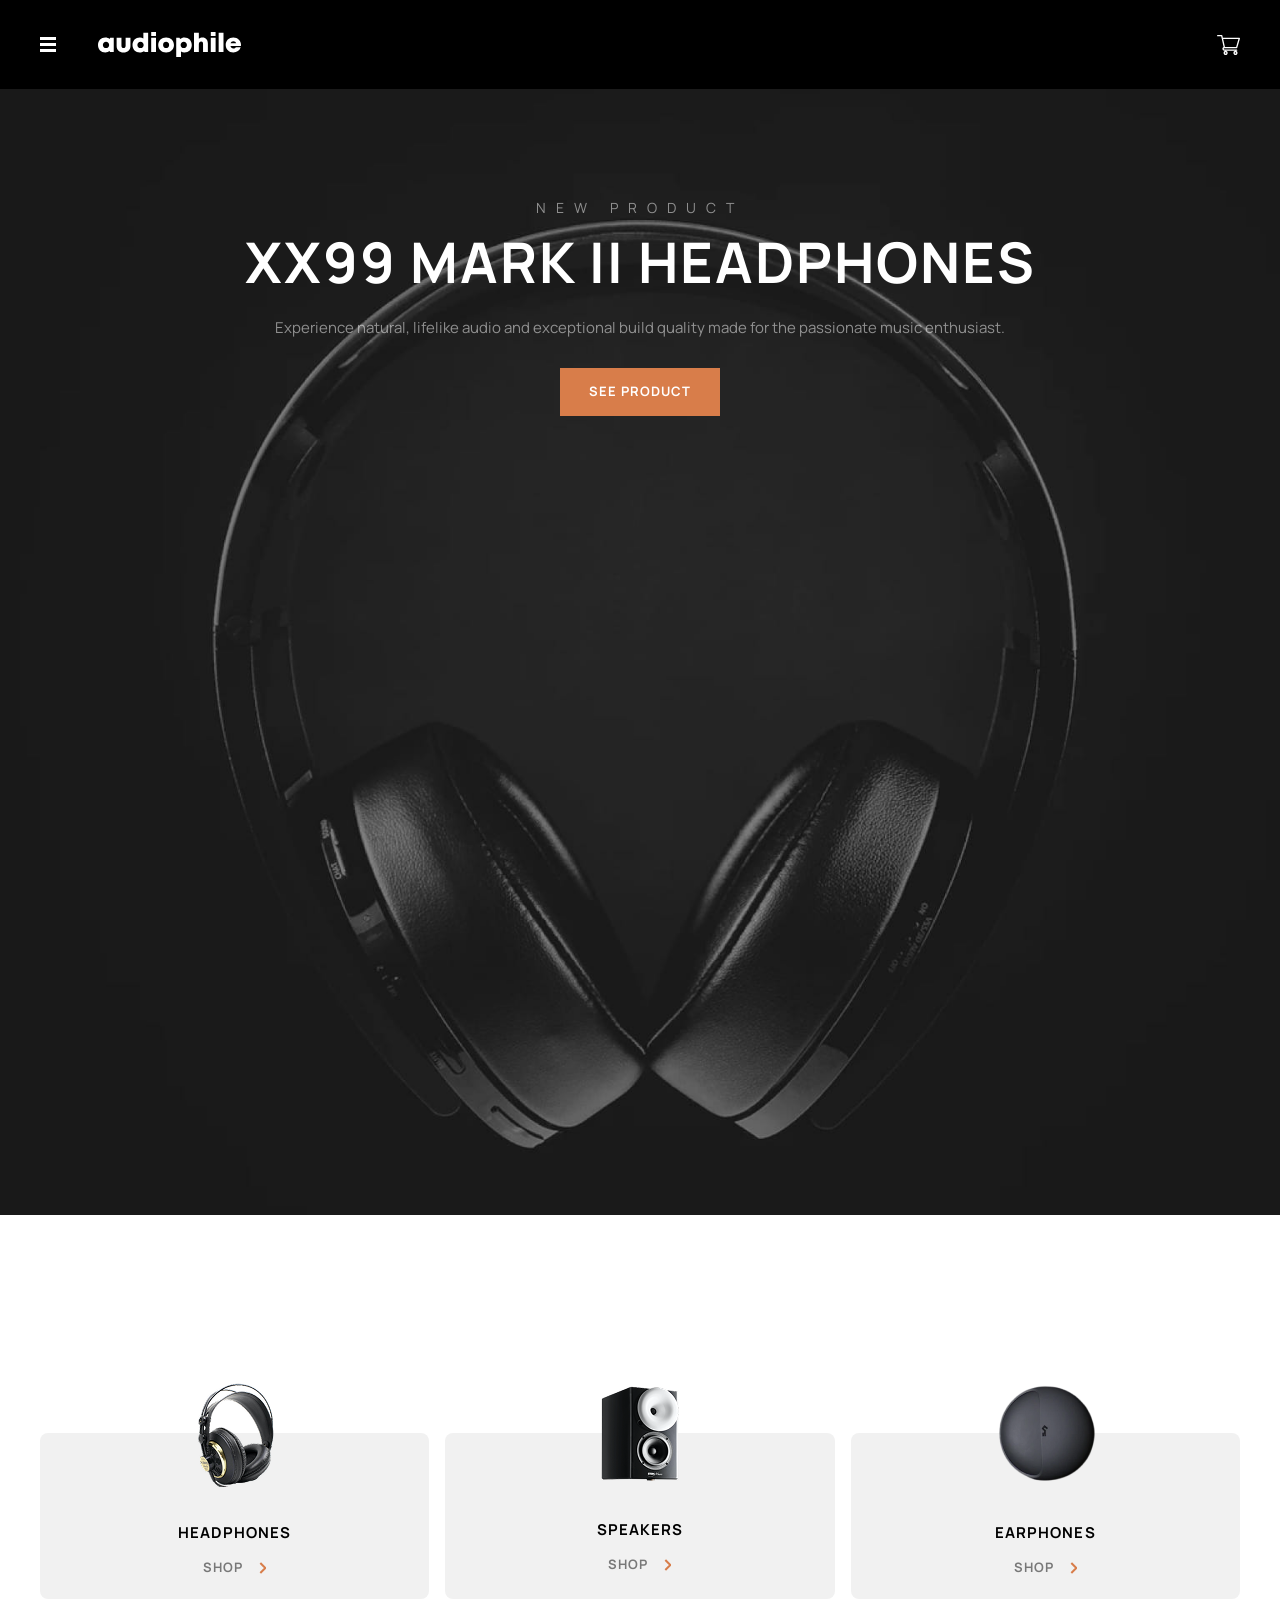
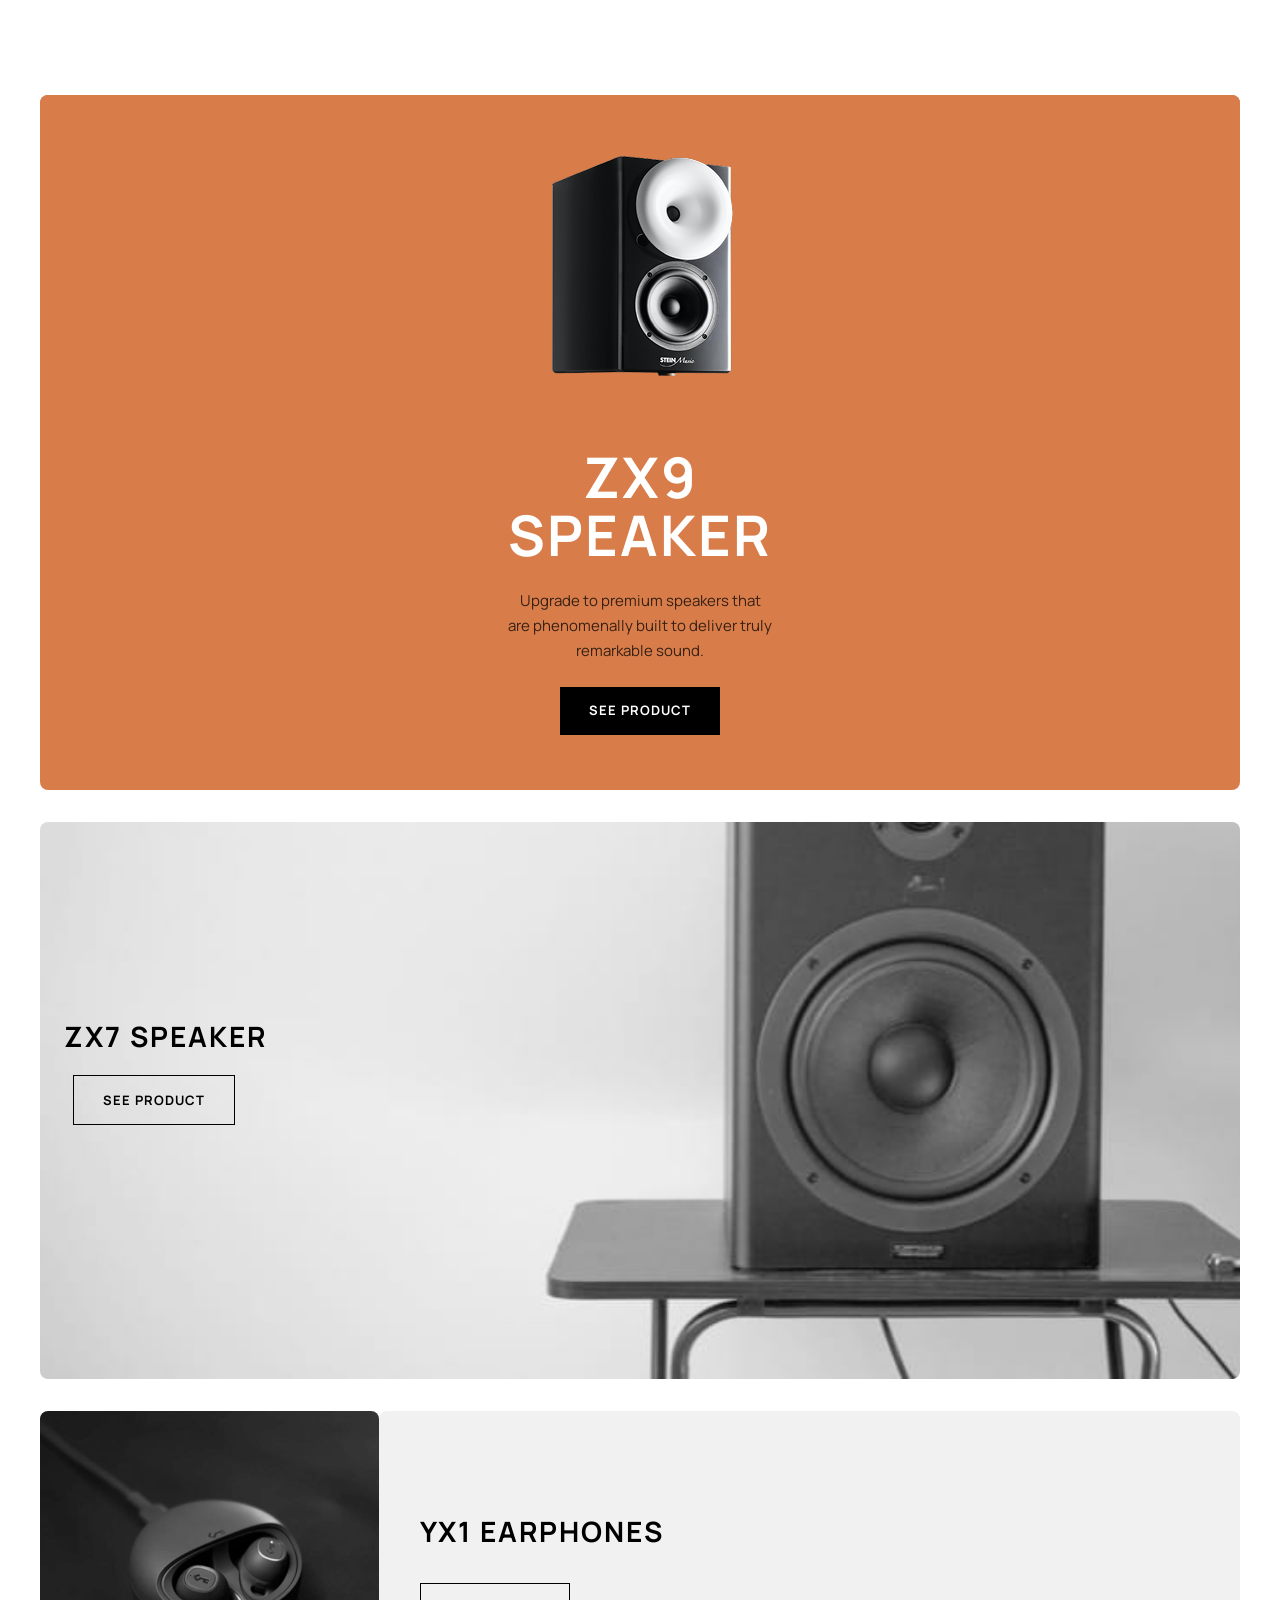
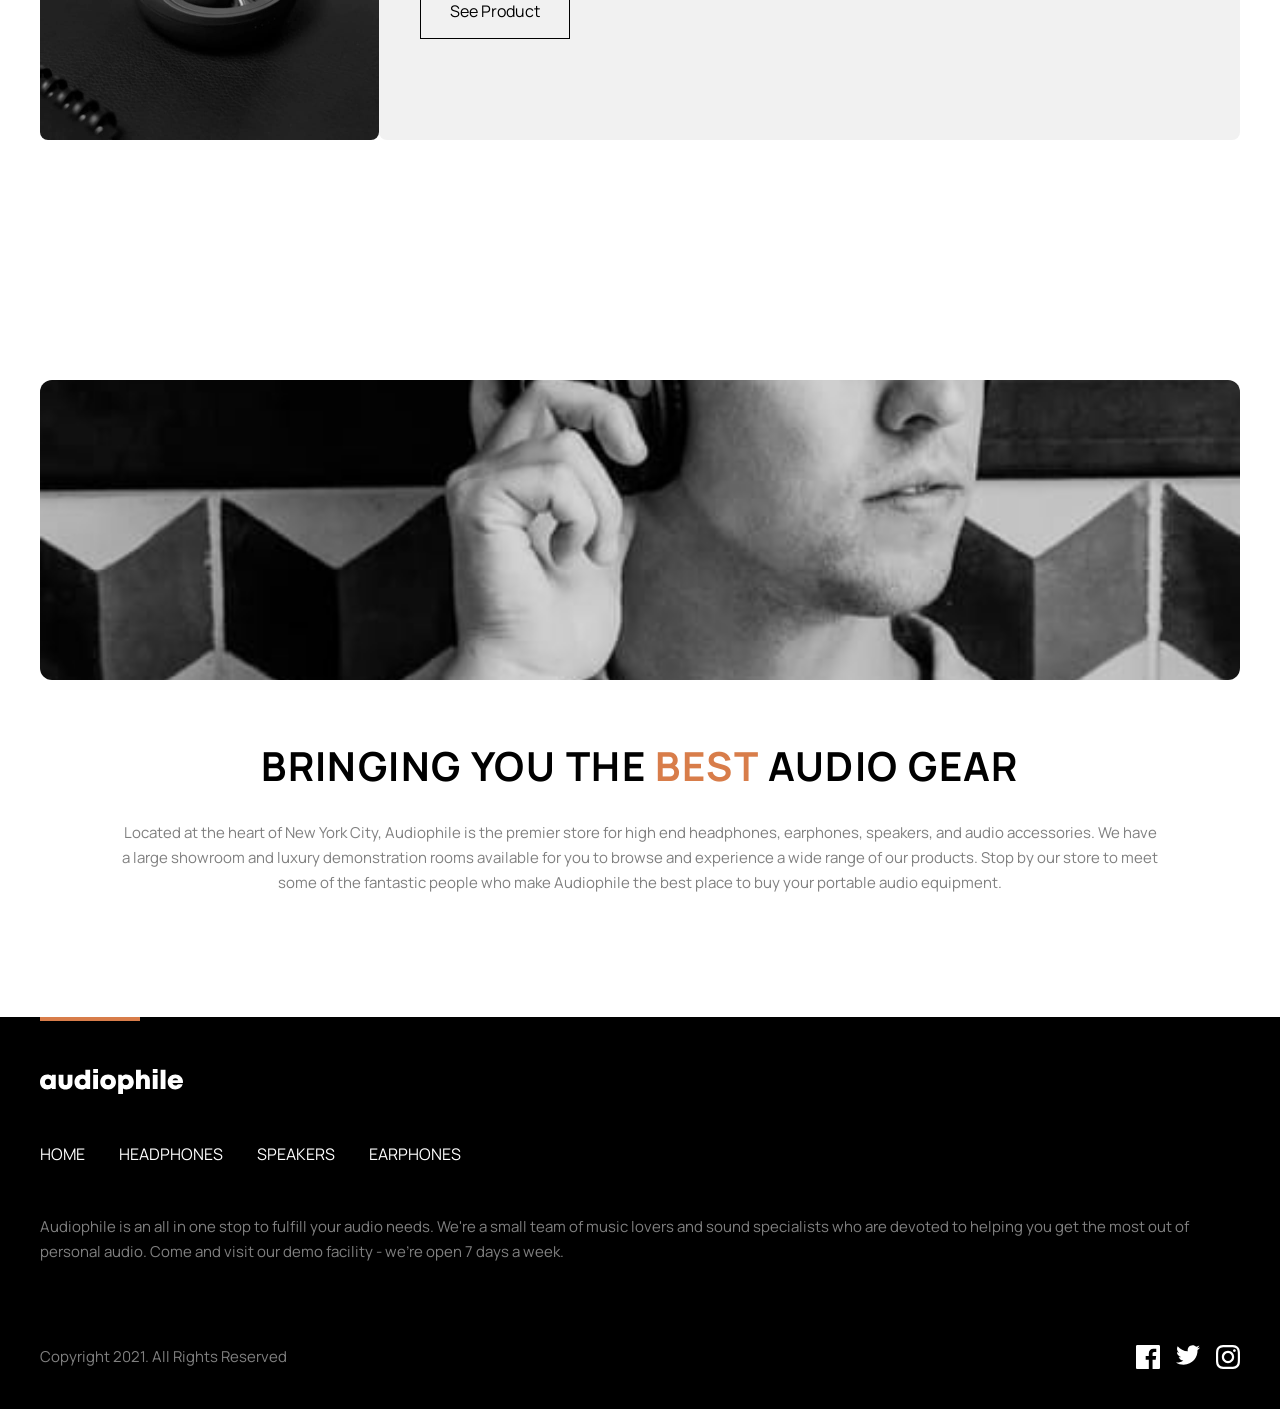
<file: index.html>
<!DOCTYPE html>
<html lang="en">

<head>
  <meta charset="UTF-8" />
  <meta name="viewport" content="width=device-width, initial-scale=1.0" />
  <title>Figma - Audiophile</title>
  <link rel="stylesheet" href="assets/css/reset.css" />
  <link rel="stylesheet" href="assets/css/homepage.css" />
  <script type="module" src="/assets/js/home.js" defer></script>
</head>

<body>
  <div class="header">
    <div class="hamburger-menu">
      <label>
        <input type="checkbox" class="hamburgerMenuInput" />
        <img src="/assets/shared/mobile/hamburger-icon.svg" alt="Hamburger Menu" />
      </label>
      <dialog class="hamburger-menu-container">
        <div class="categories">
          <div class="category-item">
            <img src="/assets/product-xx99-mark-one-headphones/mobile/image-category-page-preview.png"
              alt="Headphones Img" />
            <h3>HEADPHONES</h3>
            <a href="/assets/pages/category.html#Headphones"><span>SHOP</span> <img
                src="/assets/shared/mobile/right-arrow.svg" alt="Right Arrow" /></a>
          </div>
          <div class="category-item">
            <img src="/assets/shared/mobile/speaker.png" alt="Speakers Img" />
            <h3>SPEAKERS</h3>
            <a href="/assets/pages/category.html#Speakers"><span>SHOP</span> <img
                src="/assets/shared/mobile/right-arrow.svg" alt="Right Arrow" /></a>
          </div>
          <div class="category-item">
            <img src="/assets/shared/mobile/earphones.png" alt="Earphones Img" />
            <h3>EARPHONES</h3>
            <a href="/assets/pages/category.html#Earphones"><span>SHOP</span> <img
                src="/assets/shared/mobile/right-arrow.svg" alt="Right Arrow" /></a>
          </div>
        </div>
      </dialog>
    </div>
    <a href="/"><img src="/assets/shared/desktop/logo.svg" alt="Company Logo" /></a>
    <div class="navbar">
      <ul>
        <li><a href="/">HOME</a></li>
        <li><a href="/assets/pages/category.html#Headphones">HEADPHONES</a></li>
        <li><a href="/assets/pages/category.html#Speakers">SPEAKERS</a></li>
        <li><a href="/assets/pages/category.html#Earphones">EARPHONES</a></li>
      </ul>
    </div>
    <label>
      <input type="checkbox" class="cartInput" />
      <img src="/assets/shared/desktop/icon-cart.svg" alt="Basket Icon" />
      <dialog class="cart-dialog">
        <div class="cart-container">
          <div class="cart-header">
            <h2>CART (2)</h2>
            <button>Remove all</button>
          </div>
          <div class="cart-item-list">
            <div class="cart-item">
              <figure>
                <img src="/assets/product-xx99-mark-one-headphones/mobile/image-category-page-preview.png" alt="" />
              </figure>
              <div class="cart-item-metadata">
                <h3>XX99 MK II</h3>
                <p>$ 2,999</p>
              </div>
              <div class="cart-item-count">
                <button class="cart-item-countDec">-</button>
                <span>1</span>
                <button class="cart-item-countInc">+</button>
              </div>
            </div>
            <div class="cart-item">
              <figure>
                <img src="/assets/product-xx99-mark-one-headphones/mobile/image-category-page-preview.png" alt="" />
              </figure>
              <div class="cart-item-metadata">
                <h3>XX99 MK II</h3>
                <p>$ 2,999</p>
              </div>
              <div class="cart-item-count">
                <button class="cart-item-countDec">-</button>
                <span>1</span>
                <button class="cart-item-countInc">+</button>
              </div>
            </div>
          </div>
          <div class="cart-total-content">
            <span>TOTAL</span>
            <h3 class="cart-total">$ 5,396</h3>
          </div>
          <a href="/assets/pages/checkout.html" class="cart-checkoutBtn">CHECKOUT</a>
        </div>
      </dialog>
    </label>
  </div>
  <div class="hero">
    <img class="hero-img" src="assets/home/mobile/image-header.jpg" alt="Hero Img" />
    <img class="hero-tablet" src="assets/home/tablet/image-header.jpg" alt="" />
    <img class="hero-desktop" src="assets/home/desktop/image-hero.jpg" alt="" />
    <div class="hero-text">
      <h3>NEW PRODUCT</h3>
      <h1>XX99 MARK II HEADPHONES</h1>
      <p>Experience natural, lifelike audio and exceptional build quality made for the passionate music enthusiast.</p>

      <a href="/assets/pages/product-detail.html#4">SEE PRODUCT</a>
    </div>
  </div>
  <div class="container">
    <div class="categories">
      <div class="category-item">
        <img src="assets/product-xx99-mark-one-headphones/mobile/image-category-page-preview.png"
          alt="Headphones Img" />
        <h3>HEADPHONES</h3>
        <a href="/assets/pages/category.html#Headphones">SHOP <span><img src="assets/shared/mobile/right-arrow.svg"
              alt="" /></span></a>
      </div>
      <div class="category-item">
        <img src="assets/product-zx9-speaker/mobile/speaker-categoy-bg.png" alt="Speakers Img" />
        <h3>SPEAKERS</h3>
        <a href="/assets/pages/category.html#Speakers">SHOP <span><img src="assets/shared/mobile/right-arrow.svg"
              alt="" /></span></a>
      </div>
      <div class="category-item">
        <img src="assets/product-yx1-earphones/mobile/earphones-category-bg.png" alt="Earphones Img" />
        <h3>EARPHONES</h3>
        <a href="/assets/pages/category.html#Earphones">SHOP <span><img src="/assets/shared/mobile/right-arrow.svg"
              alt="" /></span></a>
      </div>
    </div>
    <div class="products">
      <div class="product">
        <div class="product-zx9">
          <img class="speaker1-mobile" src="/assets/product-zx9-speaker/mobile/speaker-product.png" alt="" />
          <img class="speaker1-tablet" src="/assets/product-zx9-speaker/tablet/speaker-product-tablet.png" alt="" />
          <img class="speaker1-product-desktop" src="/assets/product-zx9-speaker/desktop/speaker1-product-desktop.png"
            alt="" />
        </div>
        <div class="product-zx9-text">
          <h2>ZX9 <br />SPEAKER</h2>
          <p>Upgrade to premium speakers that are phenomenally built to deliver truly remarkable sound.</p>
          <a href="/assets/pages/product-detail.html#6">SEE PRODUCT</a>
        </div>
      </div>

      <div class="product-zx7">
        <img class="speaker2-mobile" src="/assets/home/mobile/image-speaker-zx7.jpg" alt="" />
        <img class="speaker2-tablet" src="/assets/home/tablet/image-speaker-zx7.jpg" alt="" />
        <img class="speaker2-desktop" src="/assets/home/desktop/image-speaker-zx7.jpg" alt="" />
        <div class="product-zx7-text">
          <h3>ZX7 SPEAKER</h3>
          <a href="/assets/pages/product-detail.html#5">SEE PRODUCT</a>
        </div>
      </div>
      <div class="product-yx1">
        <img class="earphones-mobile" src="/assets/product-yx1-earphones/mobile/image-gallery-2.jpg" alt="" />
        <img class="earphones-tablet" src="/assets/home/tablet/image-earphones-yx1.jpg" alt="" />
        <img class="earphones-desktop" src="/assets/home/desktop/image-earphones-yx1.jpg" alt="" />
        <div class="product-yx1-text">
          <h3>YX1 EARPHONES</h3>
          <a href="/assets/pages/product-detail.html#1">See Product</a>
        </div>
      </div>
    </div>
    <!-- <div class="main-content">
        <img class="content-mobile" src="/assets/shared/mobile/image-best-gear.jpg" alt="" />
        <img class="content-tablet" src="/assets/shared/tablet/image-best-gear.jpg" alt="" />
        <img class="content-desktop" src="/assets/shared/desktop/image-best-gear.jpg" alt="" />
        <div class="content-text">
          <h3>BRINGING YOU THE <span>BEST</span> <br class="content-tbl-br" />AUDIO GEAR</h3>
          <p>Located at the heart of New York City, Audiophile is the premier store for high end headphones, earphones, speakers, and audio accessories. We have a large showroom and luxury demonstration rooms available for you to browse and experience a wide range of our products. Stop by our store to meet some of the fantastic people who make Audiophile the best place to buy your portable audio equipment.</p>
        </div>
      </div> -->
    <div class="main-content">
      <img src="/assets/shared/desktop/image-best-gear.jpg" alt="" />
      <div class="content-text">
        <h3>BRINGING YOU THE <span class="mark-orange">BEST</span> AUDIO GEAR</h3>
        <p>Located at the heart of New York City, Audiophile is the premier store for high end headphones, earphones,
          speakers, and audio accessories. We have a large showroom and luxury demonstration rooms available for you to
          browse and experience a wide range of our products. Stop by our store to meet some of the fantastic people who
          make Audiophile the best place to buy your portable audio equipment.</p>
      </div>
    </div>
  </div>
  <div class="footer">
    <hr />
    <a href="/"><img src="/assets/shared/desktop/logo.svg" alt="Company Logo" /></a>
    <div class="navbar">
      <ul>
        <li><a href="/">HOME</a></li>
        <li>
          <a href="/assets/pages/category.html#Headphones">HEADPHONES</a>
        </li>
        <li><a href="/assets/pages/category.html#Speakers">SPEAKERS</a></li>
        <li><a href="/assets/pages/category.html#Earphones">EARPHONES</a></li>
      </ul>
    </div>
    <p>Audiophile is an all in one stop to fulfill your audio needs. We're a small team of music lovers and sound
      specialists who are devoted to helping you get the most out of personal audio. Come and visit our demo facility -
      we’re open 7 days a week.</p>
    <p>Copyright 2021. All Rights Reserved</p>
    <div class="social-media">
      <a href="#"><img src="/assets/shared/mobile/facebook.svg" alt="facebook icon" /></a>
      <a href="#"><img src="/assets/shared/mobile/twitter.svg" alt="twitter icon" /></a>
      <a href="#"><img src="/assets/shared/mobile/instagram.svg" alt="instagram icon" /></a>
    </div>
  </div>
</body>

</html>
</file>
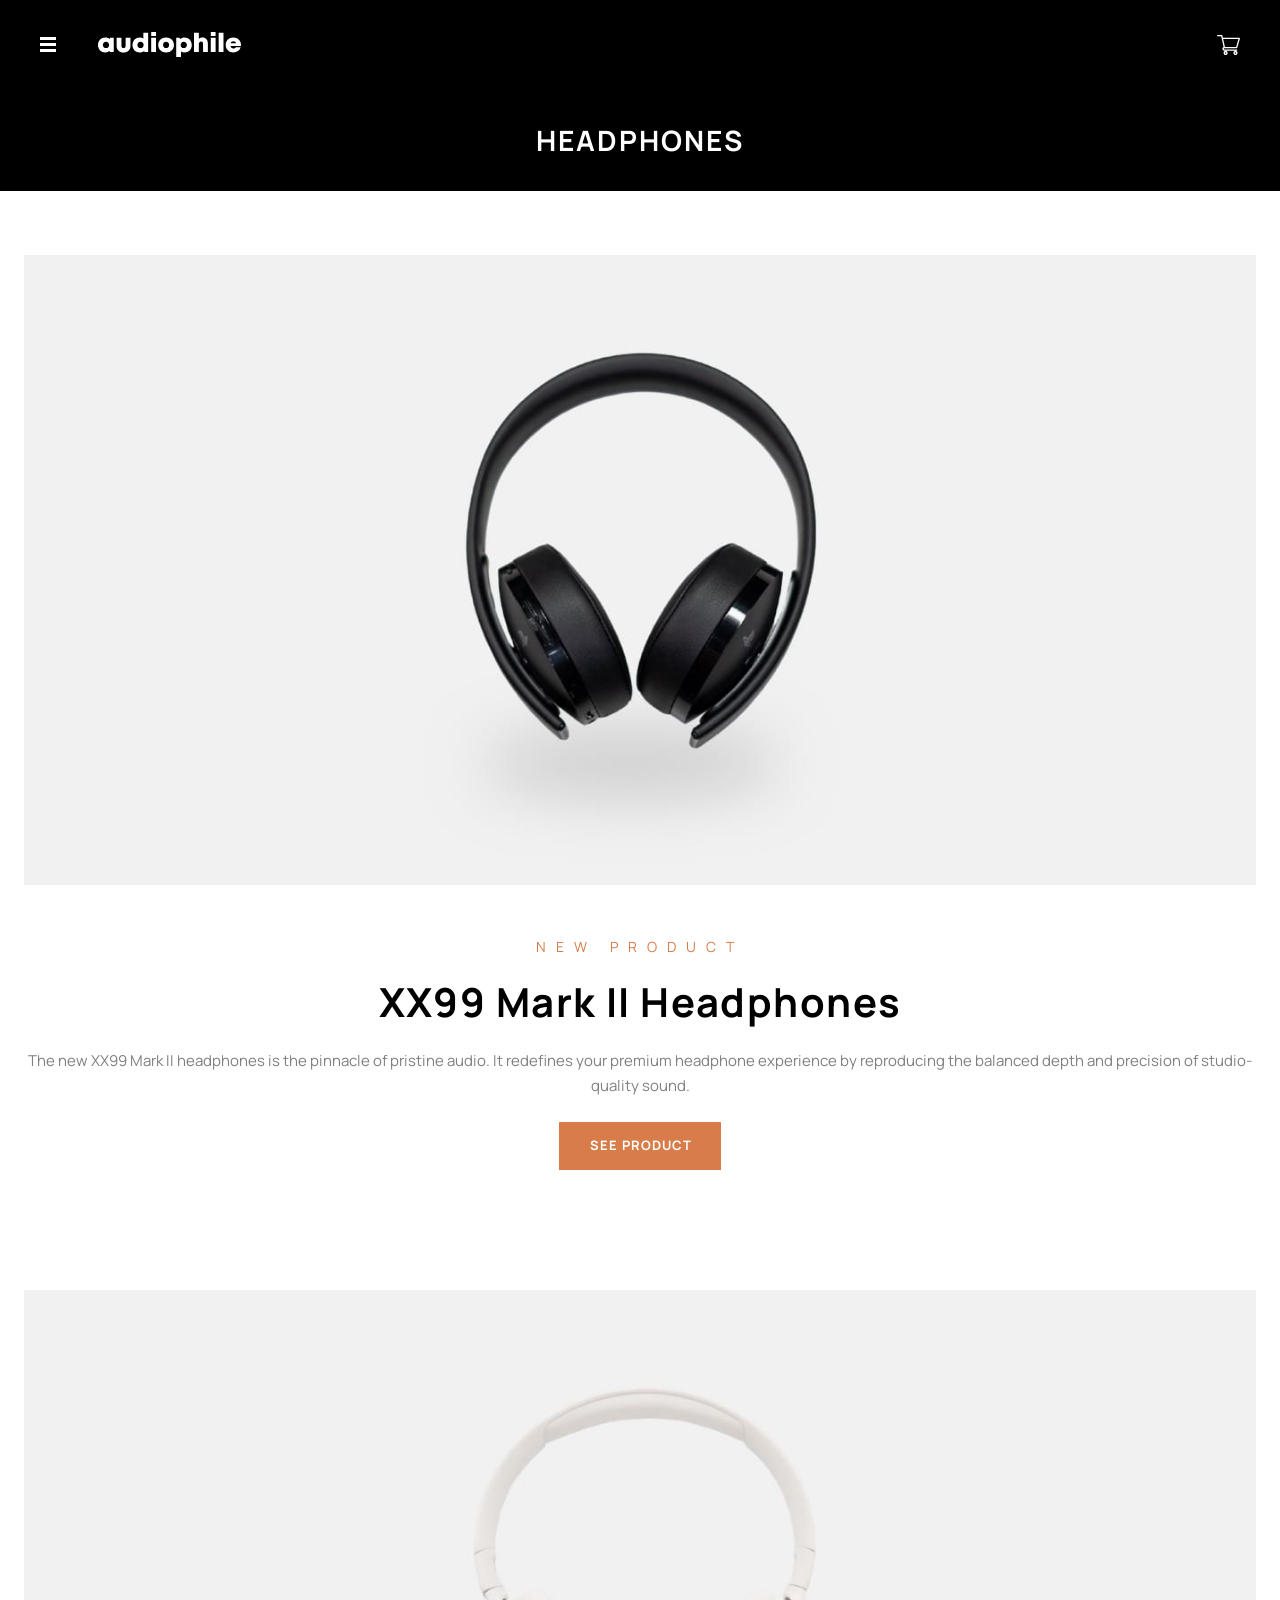
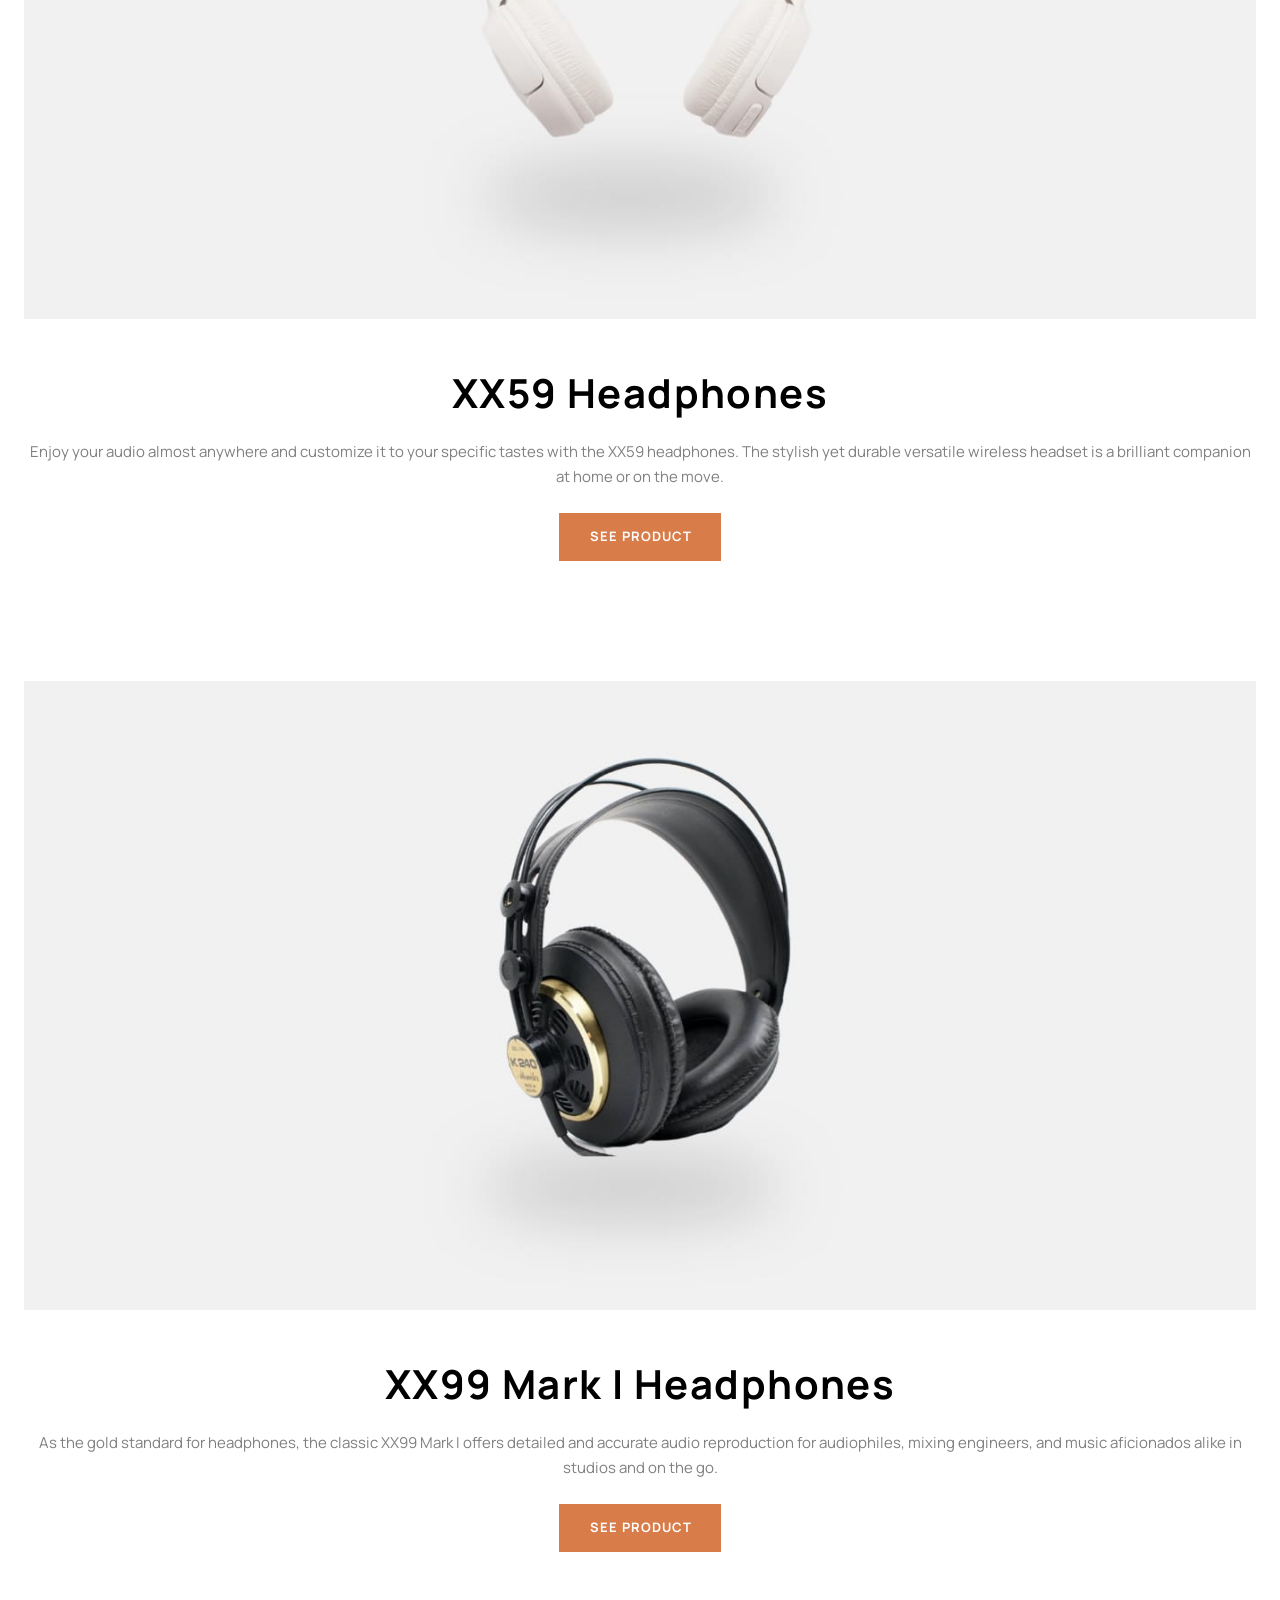
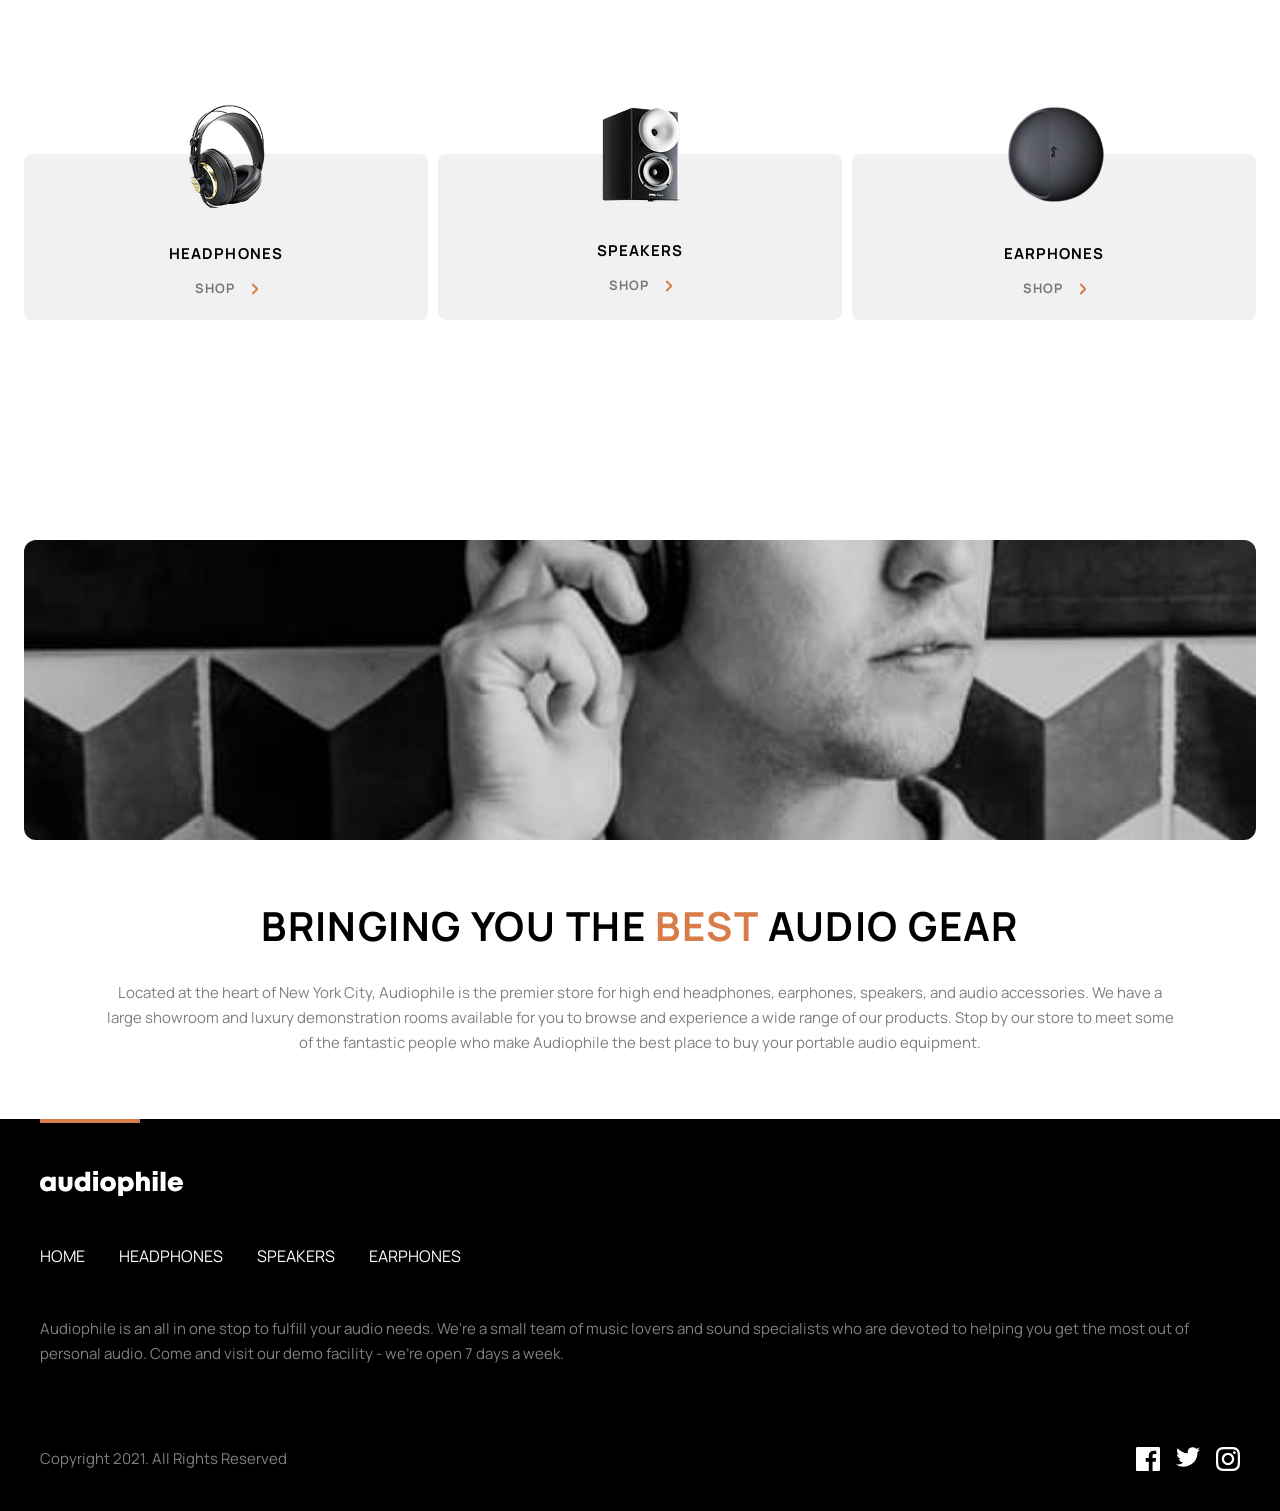
<file: assets/pages/category.html>
<!DOCTYPE html>
<html lang="en">

<head>
  <meta charset="UTF-8" />
  <meta name="viewport" content="width=device-width, initial-scale=1.0" />
  <title>Category</title>
  <link rel="stylesheet" href="/assets/css/reset.css" />
  <link rel="stylesheet" href="/assets/css/category.css" />
  <script type="module" src="/assets/js/category.js" defer></script>
</head>

<body>
  <div class="header">
    <div class="hamburger-menu">
      <label>
        <input type="checkbox" class="hamburgerMenuInput" />
        <img src="/assets/shared/mobile/hamburger-icon.svg" alt="Hamburger Menu" />
      </label>
      <dialog class="hamburger-menu-container">
        <div class="categories">
          <div class="category-item">
            <img src="/assets/product-xx99-mark-one-headphones/mobile/image-category-page-preview.png"
              alt="Headphones Img" />
            <h3>HEADPHONES</h3>
            <a href="/assets/pages/category.html#Headphones"><span>SHOP</span> <img
                src="/assets/shared/mobile/right-arrow.svg" alt="Right Arrow" /></a>
          </div>
          <div class="category-item">
            <img src="/assets/shared/mobile/speaker.png" alt="Speakers Img" />
            <h3>SPEAKERS</h3>
            <a href="/assets/pages/category.html#Speakers"><span>SHOP</span> <img
                src="/assets/shared/mobile/right-arrow.svg" alt="Right Arrow" /></a>
          </div>
          <div class="category-item">
            <img src="/assets/shared/mobile/earphones.png" alt="Earphones Img" />
            <h3>EARPHONES</h3>
            <a href="/assets/pages/category.html#Earphones"><span>SHOP</span> <img
                src="/assets/shared/mobile/right-arrow.svg" alt="Right Arrow" /></a>
          </div>
        </div>
      </dialog>
    </div>
    <a href="/"><img src="/assets/shared/desktop/logo.svg" alt="Company Logo" /></a>
    <div class="navbar">
      <ul>
        <li><a href="/">HOME</a></li>
        <li><a href="/assets/pages/category.html#Headphones">HEADPHONES</a></li>
        <li><a href="/assets/pages/category.html#Speakers">SPEAKERS</a></li>
        <li><a href="/assets/pages/category.html#Earphones">EARPHONES</a></li>
      </ul>
    </div>
    <label>
      <input type="checkbox" class="cartInput" />
      <img src="/assets/shared/desktop/icon-cart.svg" alt="Basket Icon" />
      <dialog class="cart-dialog">
        <div class="cart-container">
          <div class="cart-header">
            <h2>CART (2)</h2>
            <button>Remove all</button>
          </div>
          <div class="cart-item-list">
            <div class="cart-item">
              <figure>
                <img src="/assets/product-xx99-mark-one-headphones/mobile/image-category-page-preview.png" alt="" />
              </figure>
              <div class="cart-item-metadata">
                <h3>XX99 MK II</h3>
                <p>$ 2,999</p>
              </div>
              <div class="cart-item-count">
                <button class="cart-item-countDec">-</button>
                <span>1</span>
                <button class="cart-item-countInc">+</button>
              </div>
            </div>
            <div class="cart-item">
              <figure>
                <img src="/assets/product-xx99-mark-one-headphones/mobile/image-category-page-preview.png" alt="" />
              </figure>
              <div class="cart-item-metadata">
                <h3>XX99 MK II</h3>
                <p>$ 2,999</p>
              </div>
              <div class="cart-item-count">
                <button class="cart-item-countDec">-</button>
                <span>1</span>
                <button class="cart-item-countInc">+</button>
              </div>
            </div>
          </div>
          <div class="cart-total-content">
            <span>TOTAL</span>
            <h3 class="cart-total">$ 5,396</h3>
          </div>
          <a href="/assets/pages/checkout.html" class="cart-checkoutBtn">CHECKOUT</a>
        </div>
      </dialog>
    </label>
  </div>
  <div class="category-title">
    <h1>HEADPHONES</h1>
  </div>
  <div class="container">
    <div class="product-headphones">
    </div>
    <div class="categories">
      <div class="category-item">
        <img src="/assets/product-xx99-mark-one-headphones/mobile/image-category-page-preview.png"
          alt="Headphones Img" />
        <h3>HEADPHONES</h3>
        <a href="/assets/pages/category.html#Headphones"><span>SHOP</span> <img
            src="/assets/shared/mobile/right-arrow.svg" alt="Right Arrow" /></a>
      </div>
      <div class="category-item">
        <img src="\assets\product-zx9-speaker\mobile\image-category-page-preview.png" alt="Speakers Img" />
        <h3>SPEAKERS</h3>
        <a href="/assets/pages/category.html#speakers"><span>SHOP</span> <img
            src="/assets/shared/mobile/right-arrow.svg" alt="Right Arrow" /></a>
      </div>
      <div class="category-item">
        <img src="\assets\product-yx1-earphones\mobile\image-category-page-preview.png" alt="Earphones Img" />
        <h3>EARPHONES</h3>
        <a href="/assets/pages/category.html#earphones"><span>SHOP</span> <img
            src="/assets/shared/mobile/right-arrow.svg" alt="Right Arrow" /></a>
      </div>
    </div>
    <!-- <div class="main-content">
        <img class="img-mobile" src="\assets\shared\mobile\image-best-gear.jpg" alt="model" />
        <img class="img-tablet" src="\assets\shared\tablet\image-best-gear.jpg" alt="" />
        <div class="content-text">
          <h3>BRINGING YOU THE <span>BEST</span> AUDIO GEAR</h3>
          <p>Located at the heart of New York City, Audiophile is the premier store for high end headphones, earphones, speakers, and audio accessories. We have a large showroom and luxury demonstration rooms available for you to browse and experience a wide range of our products. Stop by our store to meet some of the fantastic people who make Audiophile the best place to buy your portable audio equipment.</p>
        </div>
      </div> -->
    <div class="main-content">
      <img src="/assets/shared/desktop/image-best-gear.jpg" alt="" />
      <div class="content-text">
        <h3>BRINGING YOU THE <span class="mark-orange">BEST</span> AUDIO GEAR</h3>
        <p>Located at the heart of New York City, Audiophile is the premier store for high end headphones, earphones,
          speakers, and audio accessories. We have a large showroom and luxury demonstration rooms available for you to
          browse and experience a wide range of our products. Stop by our store to meet some of the fantastic people who
          make Audiophile the best place to buy your portable audio equipment.</p>
      </div>
    </div>
  </div>
  <div class="footer">
    <hr />
    <a href="/"><img src="/assets/shared/desktop/logo.svg" alt="Company Logo" /></a>
    <div class="navbar">
      <ul>
        <li><a href="/">HOME</a></li>
        <li><a href="/assets/pages/category.html#Headphones">HEADPHONES</a></li>
        <li><a href="/assets/pages/category.html#Speakers">SPEAKERS</a></li>
        <li><a href="/assets/pages/category.html#Earphones">EARPHONES</a></li>
      </ul>
    </div>
    <p>Audiophile is an all in one stop to fulfill your audio needs. We're a small team of music lovers and sound
      specialists who are devoted to helping you get the most out of personal audio. Come and visit our demo facility -
      we’re open 7 days a week.</p>
    <p>Copyright 2021. All Rights Reserved</p>
    <div class="social-media">
      <a href="#"><img src="/assets/shared/mobile/facebook.svg" alt="facebook icon" /></a>
      <a href="#"><img src="/assets/shared/mobile/twitter.svg" alt="twitter icon" /></a>
      <a href="#"><img src="/assets/shared/mobile/instagram.svg" alt="instagram icon" /></a>
    </div>
  </div>
</body>

</html>
</file>
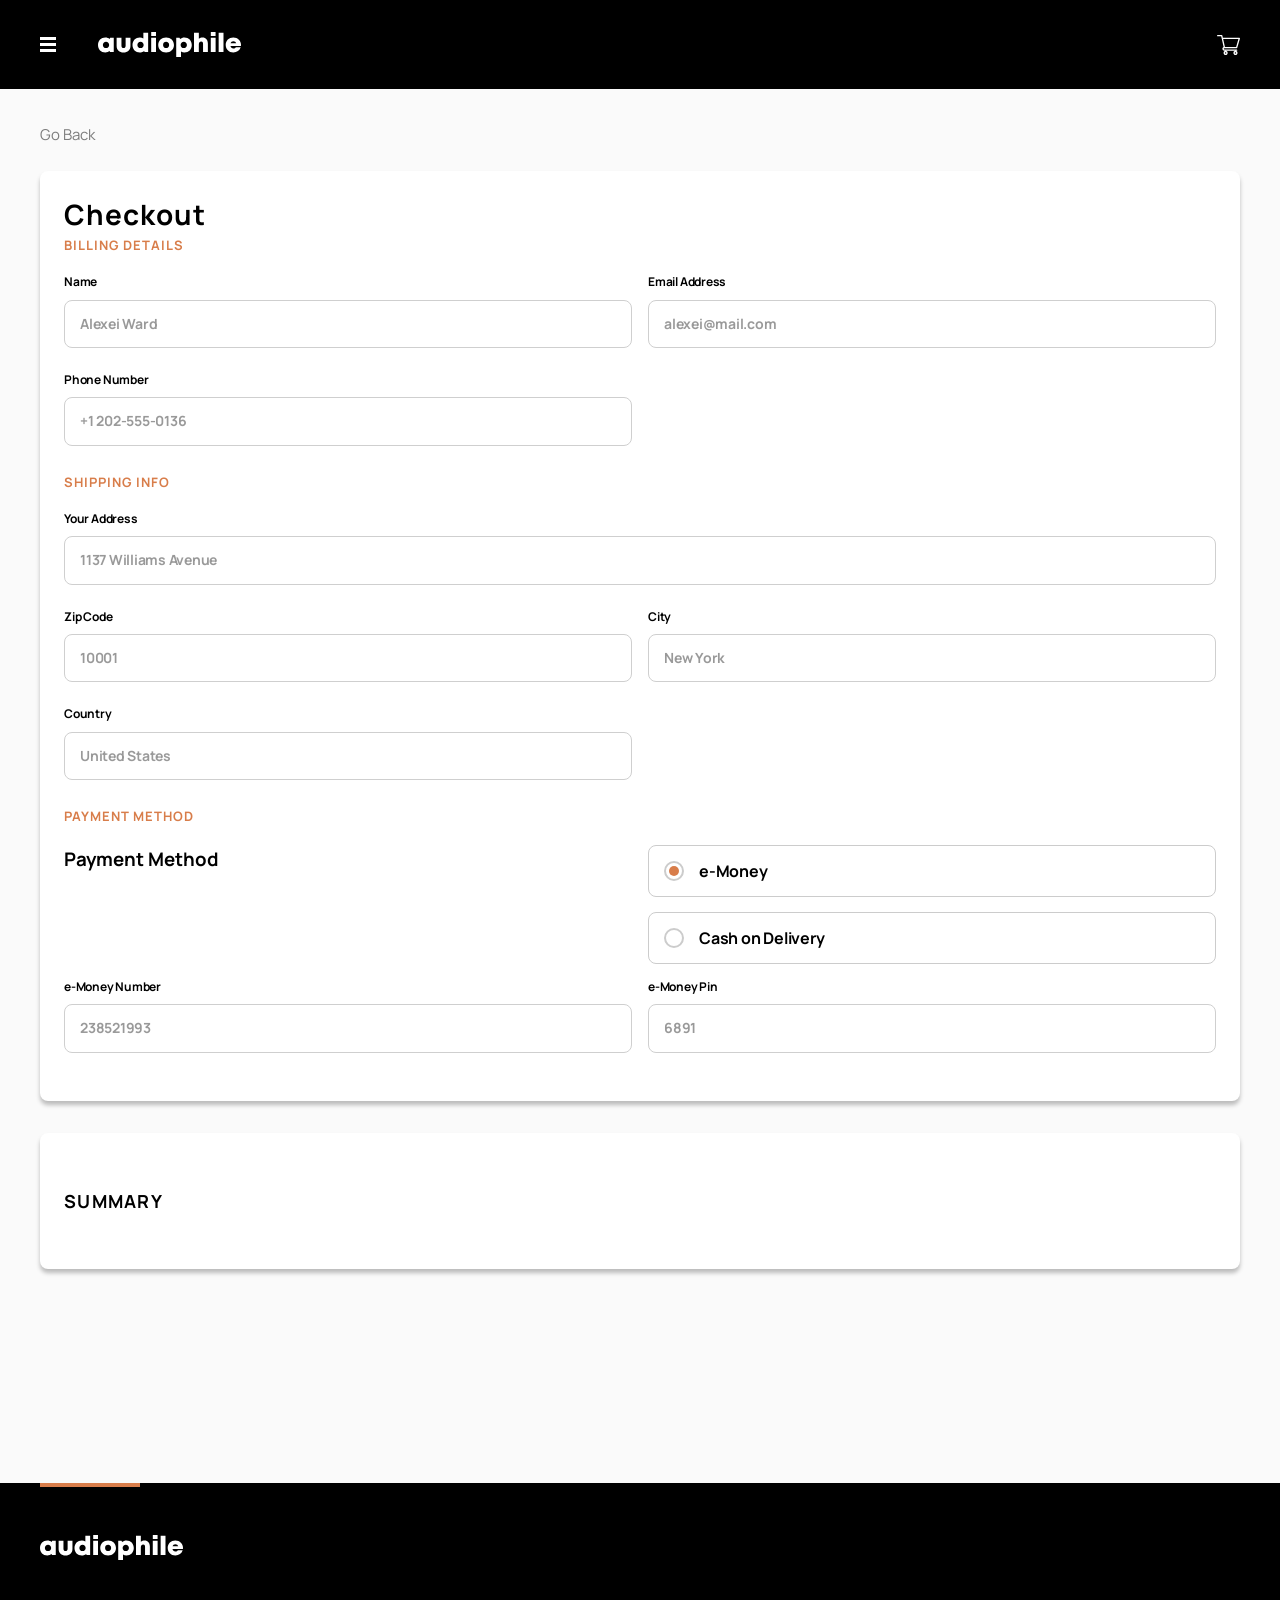
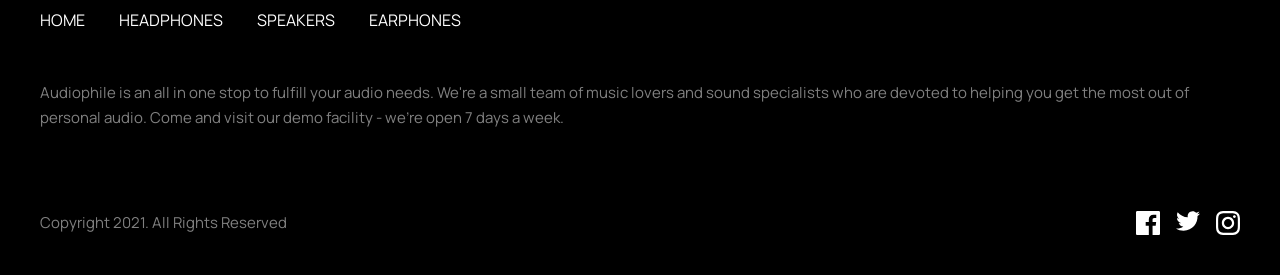
<file: assets/pages/checkout.html>
<!DOCTYPE html>
<html lang="en">

<head>
  <meta charset="UTF-8" />
  <meta name="viewport" content="width=device-width, initial-scale=1.0" />
  <title>Checkout Page</title>
  <link rel="stylesheet" href="/assets/css/reset.css" />
  <link rel="stylesheet" href="/assets/css/checkout.css" />
  <script type="module" src="/assets/js/checkout.js" defer></script>
</head>

<body>
  <div class="header">
    <div class="hamburger-menu">
      <label>
        <input required type="checkbox" class="hamburgerMenuInput" />
        <img src="/assets/shared/mobile/hamburger-icon.svg" alt="Hamburger Menu" />
      </label>
      <dialog class="hamburger-menu-container">
        <div class="categories">
          <div class="category-item">
            <img src="/assets/product-xx99-mark-one-headphones/mobile/image-category-page-preview.png"
              alt="Headphones Img" />
            <h3>HEADPHONES</h3>
            <a href="/assets/pages/category.html#Headphones"><span>SHOP</span> <img
                src="/assets/shared/mobile/right-arrow.svg" alt="Right Arrow" /></a>
          </div>
          <div class="category-item">
            <img src="/assets/shared/mobile/speaker.png" alt="Speakers Img" />
            <h3>SPEAKERS</h3>
            <a href="/assets/pages/category.html#Speakers"><span>SHOP</span> <img
                src="/assets/shared/mobile/right-arrow.svg" alt="Right Arrow" /></a>
          </div>
          <div class="category-item">
            <img src="/assets/shared/mobile/earphones.png" alt="Earphones Img" />
            <h3>EARPHONES</h3>
            <a href="/assets/pages/category.html#Earphones"><span>SHOP</span> <img
                src="/assets/shared/mobile/right-arrow.svg" alt="Right Arrow" /></a>
          </div>
        </div>
      </dialog>
    </div>
    <a href="/"><img src="/assets/shared/desktop/logo.svg" alt="Company Logo" /></a>
    <div class="navbar">
      <ul>
        <li><a href="/">HOME</a></li>
        <li><a href="/assets/pages/category.html#Headphones">HEADPHONES</a></li>
        <li><a href="/assets/pages/category.html#Speakers">SPEAKERS</a></li>
        <li><a href="/assets/pages/category.html#Earphones">EARPHONES</a></li>
      </ul>
    </div>
    <label>
      <input required type="checkbox" class="cartInput" />
      <img src="/assets/shared/desktop/icon-cart.svg" alt="Basket Icon" />
      <dialog class="cart-dialog">
        <div class="cart-container">
          <div class="cart-header">
            <h2>CART (2)</h2>
            <button>Remove all</button>
          </div>
          <div class="cart-item-list">
            <div class="cart-item">
              <figure>
                <img src="/assets/product-xx99-mark-one-headphones/mobile/image-category-page-preview.png" alt="" />
              </figure>
              <div class="cart-item-metadata">
                <h3>XX99 MK II</h3>
                <p>$ 2,999</p>
              </div>
              <div class="cart-item-count">
                <button class="cart-item-countDec">-</button>
                <span>1</span>
                <button class="cart-item-countInc">+</button>
              </div>
            </div>
            <div class="cart-item">
              <figure>
                <img src="/assets/product-xx99-mark-one-headphones/mobile/image-category-page-preview.png" alt="" />
              </figure>
              <div class="cart-item-metadata">
                <h3>XX99 MK II</h3>
                <p>$ 2,999</p>
              </div>
              <div class="cart-item-count">
                <button class="cart-item-countDec">-</button>
                <span>1</span>
                <button class="cart-item-countInc">+</button>
              </div>
            </div>
          </div>
          <div class="cart-total-content">
            <span>TOTAL</span>
            <h3 class="cart-total">$ 5,396</h3>
          </div>
          <a href="/assets/pages/checkout.html" class="cart-checkoutBtn">CHECKOUT</a>
        </div>
      </dialog>
    </label>
  </div>
  <div class="container">
    <a href="/" class="go-back">Go Back</a>
    <div class="product-detail">
      <form>
        <div class="section-checkout">
          <h2>Checkout</h2>
          <h4>Billing details</h4>
          <div class="billing-details">
            <label for="">Name
              <input required type="text" placeholder="Alexei Ward" />
            </label>
            <label for="">Email Address<input required type="email" placeholder="alexei@mail.com" /></label>
            <label for="">Phone Number<input required type="text" placeholder="+1 202-555-0136" /></label>
          </div>
          <h4>shipping info</h4>
          <div class="shipping-info">
            <label for="">Your Address<input required type="text" placeholder="1137 Williams Avenue" /></label>

            <label for="">Zip Code<input required type="text" placeholder="10001" /></label>
            <label for="">City<input required type="text" placeholder="New York" /></label>
            <label for="">Country<input required type="text" placeholder="United States" /></label>
          </div>

          <h4>Payment Method</h4>
          <div class="payment-details">
            <h3>Payment Method</h3>
            <div>
              <div class="payment-method">
                <label><input checked type="radio" name="payment-details" />
                  <span class="custom-radio"></span>
                  e-Money
                </label>
              </div>
              <div class="payment-method">
                <label><input type="radio" name="payment-details" />
                  <span class="custom-radio"></span>
                  Cash on Delivery
                </label>
              </div>
            </div>

            <label for="" class="mobil">e-Money Number<input required type="text" placeholder="238521993" /></label>
            <label for="" class="mobil">e-Money Pin<input required type="text" placeholder="6891" /></label>
          </div>
          <div class="desktop">
            <img src="/assets/checkout/icon-cash-on-delivery.svg" alt="" />
            <p>The ‘Cash on Delivery’ option enables you to pay in cash when our delivery courier arrives at your
              residence. Just make sure your address is correct so that your order will not be cancelled.</p>
          </div>
        </div>
        <div class="checkout-summary">

        </div>
      </form>
    </div>
  </div>
  <div class="footer">
    <hr />
    <a href="/"><img src="/assets/shared/desktop/logo.svg" alt="Company Logo" /></a>
    <div class="navbar">
      <ul>
        <li><a href="/">HOME</a></li>
        <li><a href="/assets/pages/category.html#Headphones">HEADPHONES</a></li>
        <li><a href="/assets/pages/category.html#Speakers">SPEAKERS</a></li>
        <li><a href="/assets/pages/category.html#Earphones">EARPHONES</a></li>
      </ul>
    </div>
    <p>Audiophile is an all in one stop to fulfill your audio needs. We're a small team of music lovers and sound
      specialists who are devoted to helping you get the most out of personal audio. Come and visit our demo facility -
      we’re open 7 days a week.</p>
    <p>Copyright 2021. All Rights Reserved</p>
    <div class="social-media">
      <a href="#"><img src="/assets/shared/mobile/facebook.svg" alt="facebook icon" /></a>
      <a href="#"><img src="/assets/shared/mobile/twitter.svg" alt="twitter icon" /></a>
      <a href="#"><img src="/assets/shared/mobile/instagram.svg" alt="instagram icon" /></a>
    </div>
  </div>
</body>

</html>
</file>
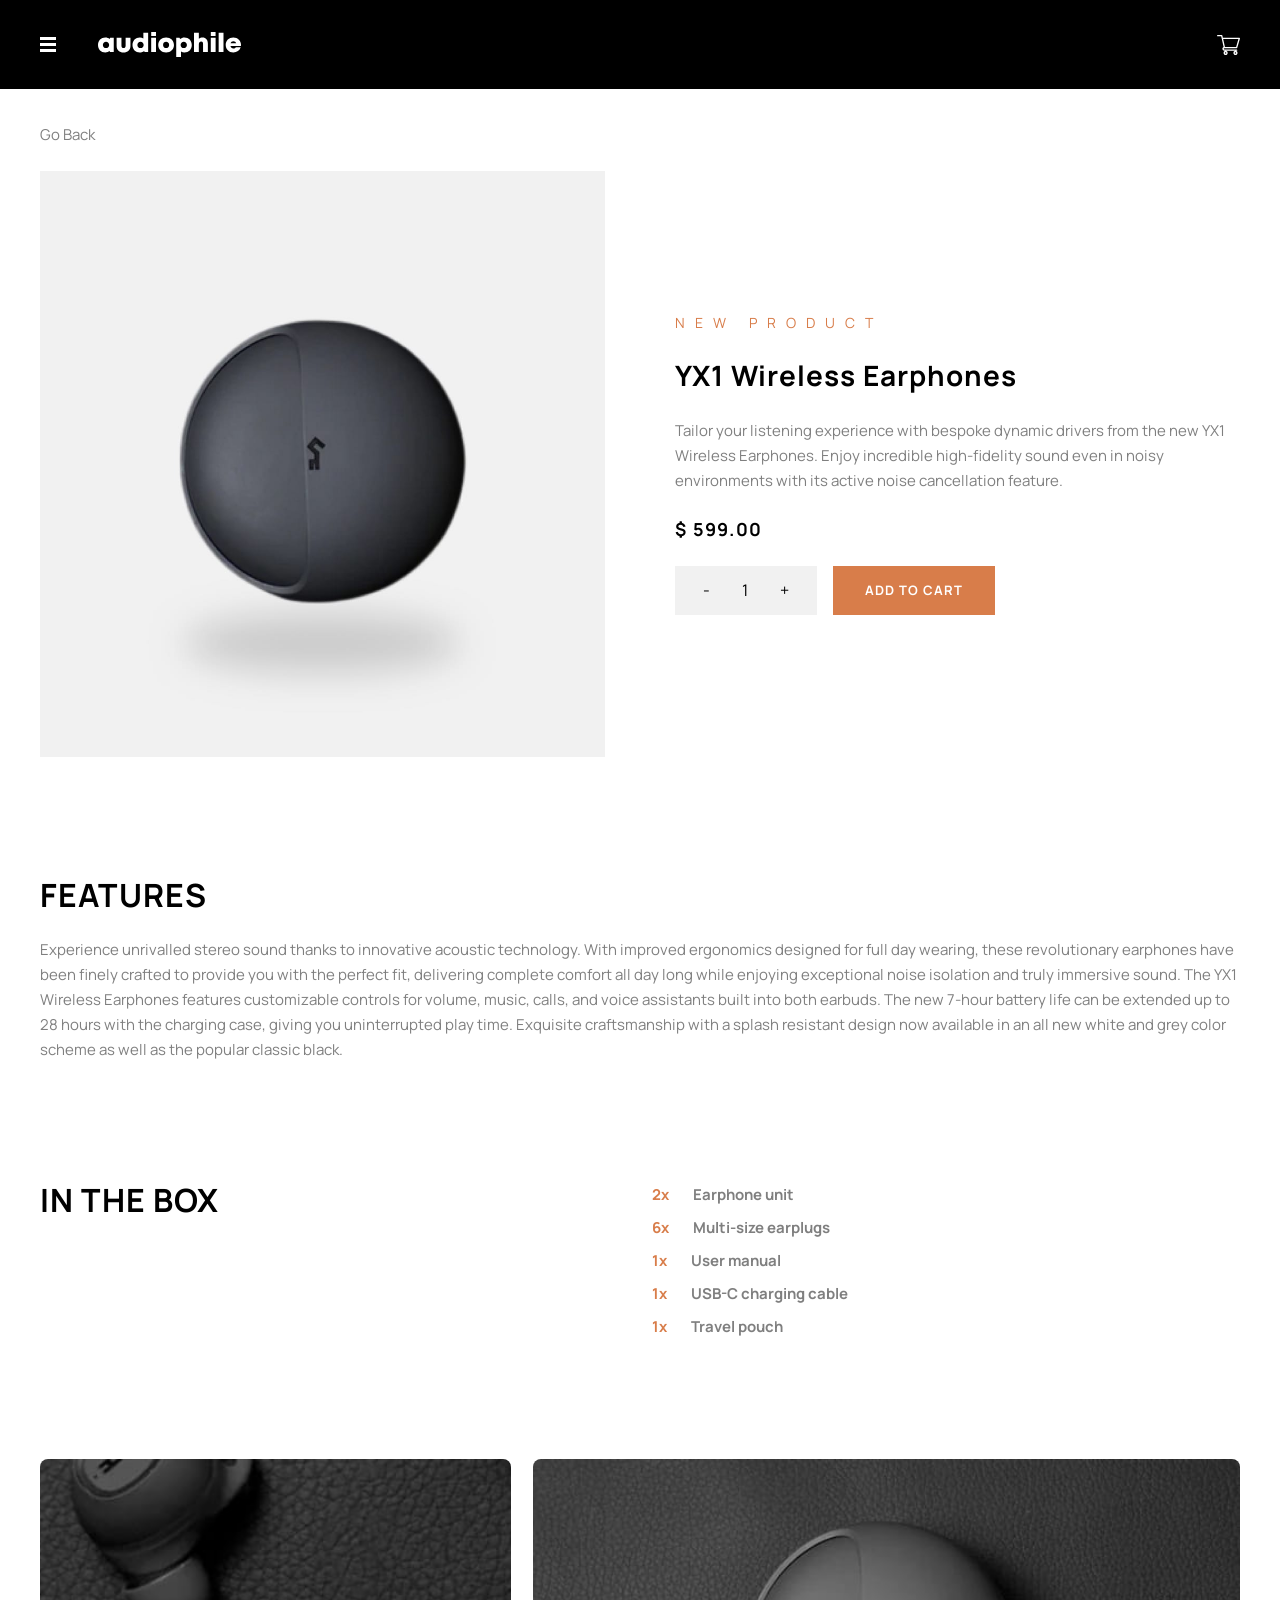
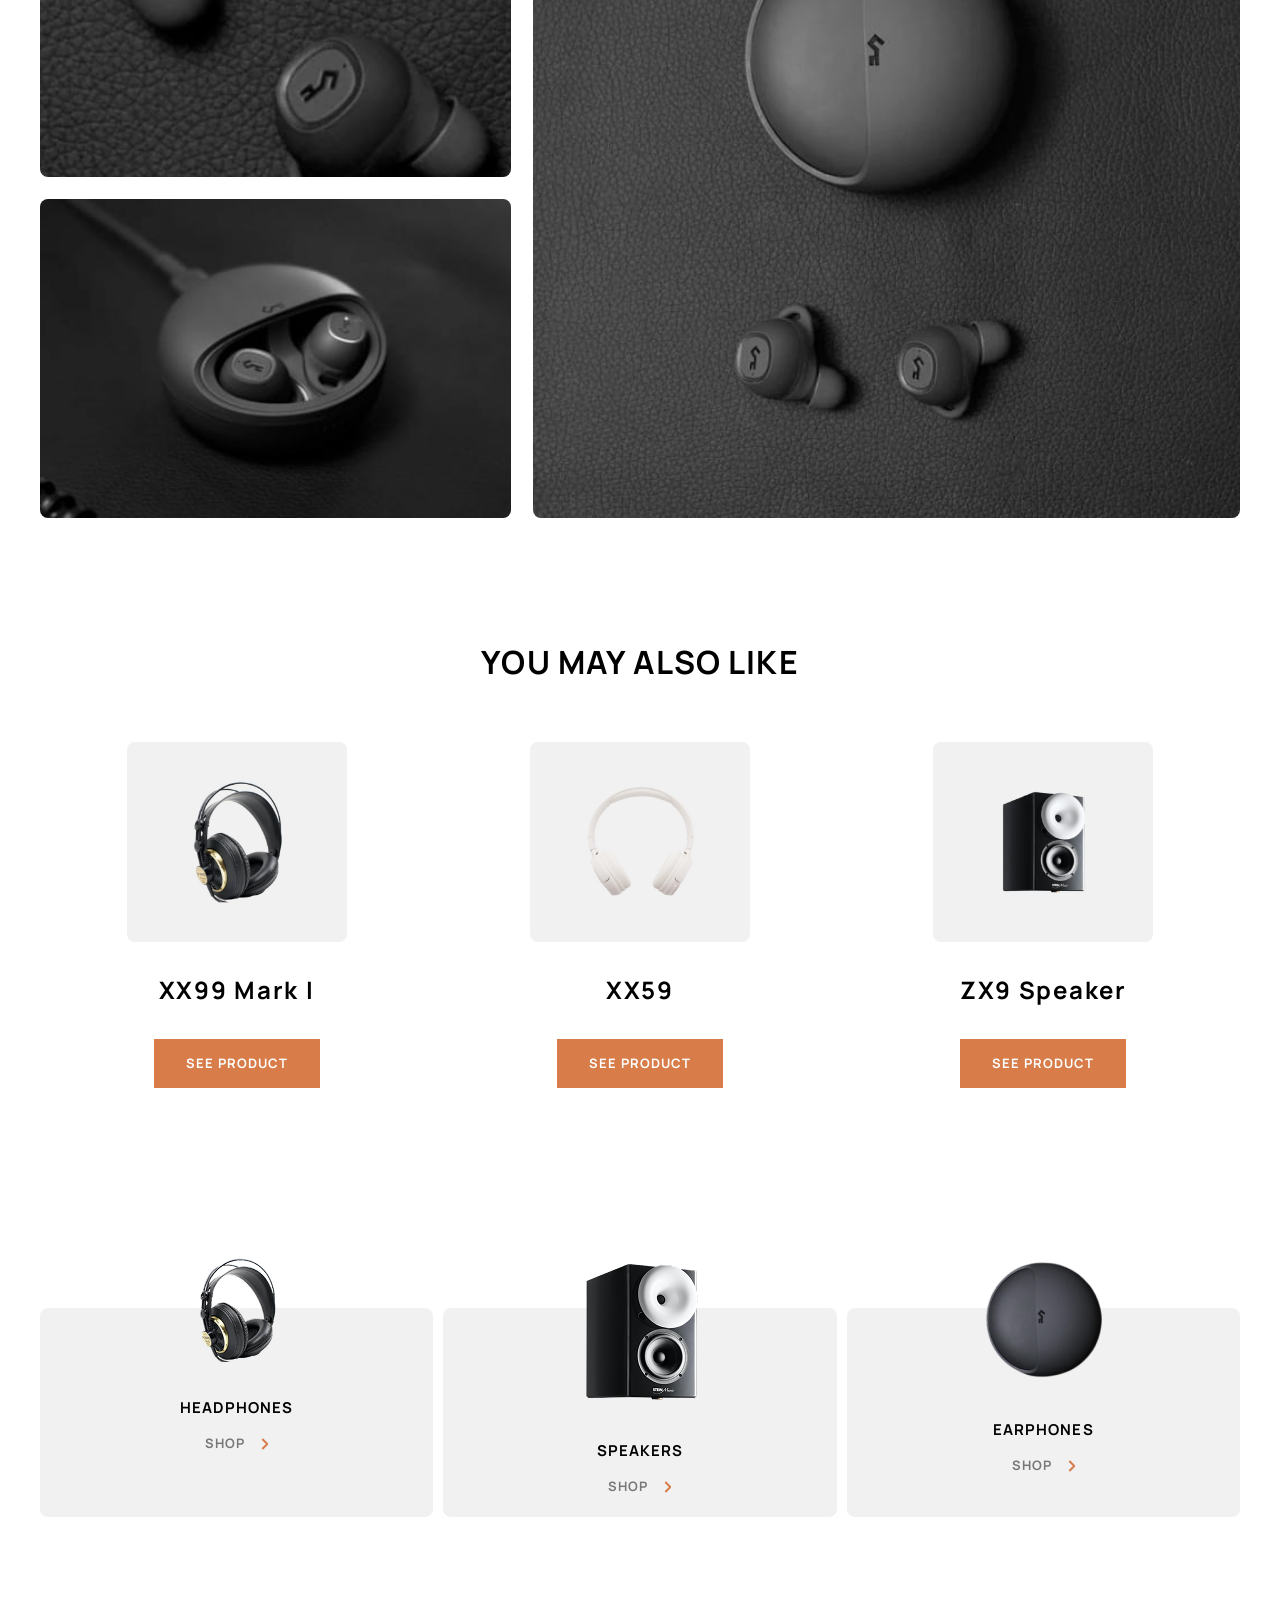
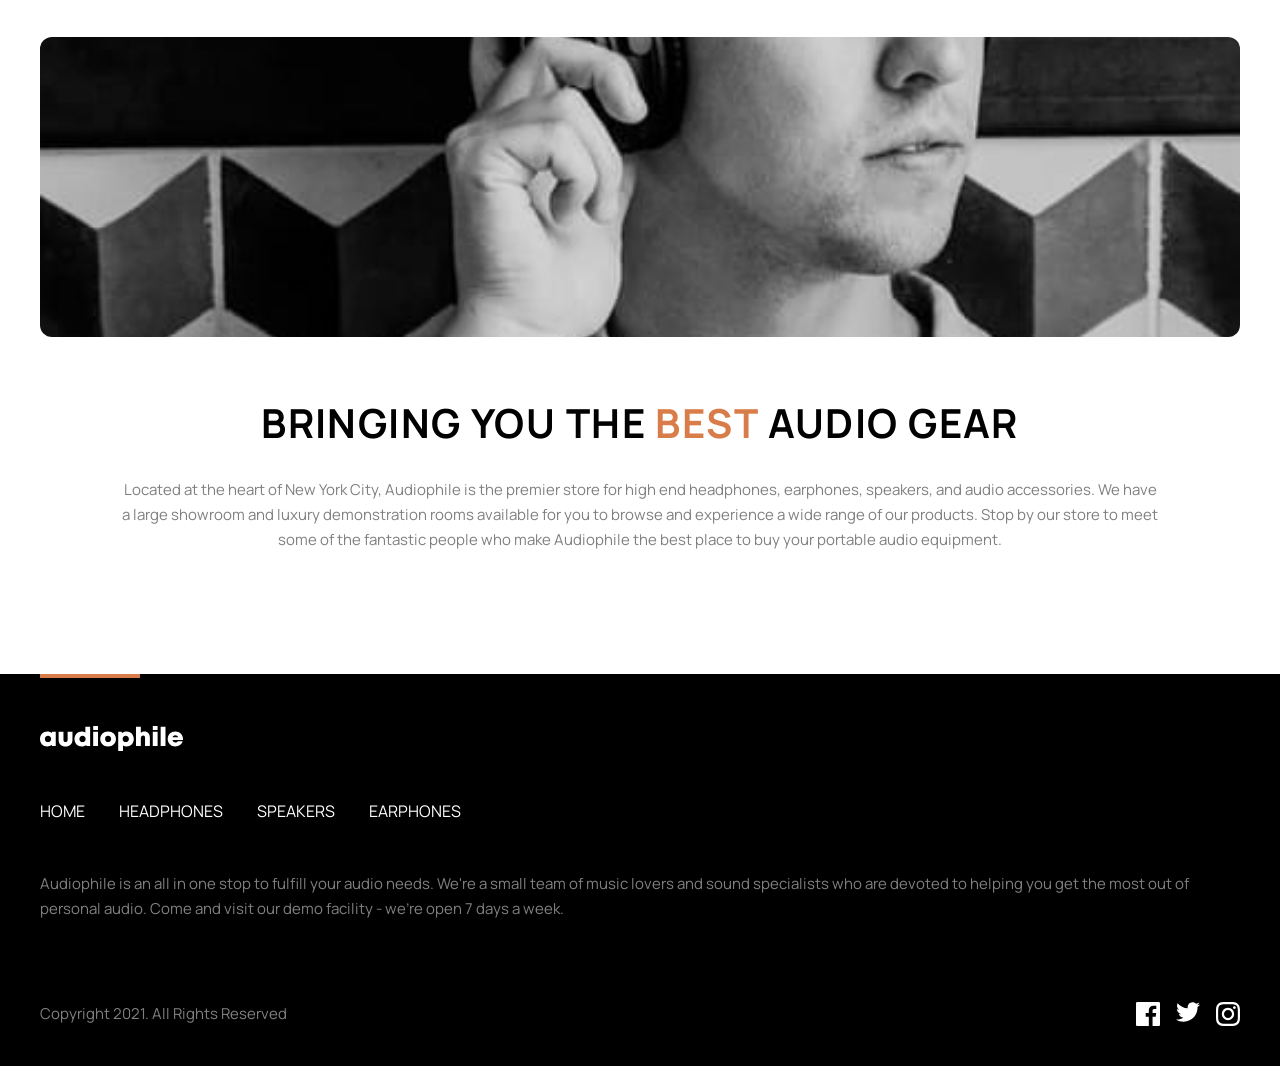
<file: assets/pages/product-detail.html>
<!DOCTYPE html>
<html lang="en">

<head>
  <meta charset="UTF-8" />
  <meta name="viewport" content="width=device-width, initial-scale=1.0" />
  <title>Product Detail</title>
  <link rel="stylesheet" href="/assets/css/reset.css" />
  <link rel="stylesheet" href="/assets/css/product-detail.css" />
  <script type="module" src="/assets/js/product-detail.js" defer></script>
</head>

<body>
  <div class="header">
    <div class="hamburger-menu">
      <label>
        <input type="checkbox" class="hamburgerMenuInput" />
        <img src="/assets/shared/mobile/hamburger-icon.svg" alt="Hamburger Menu" />
      </label>
      <dialog class="hamburger-menu-container">
        <div class="categories">
          <div class="category-item">
            <img src="/assets/product-xx99-mark-one-headphones/mobile/image-category-page-preview.png"
              alt="Headphones Img" />
            <h3>HEADPHONES</h3>
            <a href="/assets/pages/category.html#Headphones"><span>SHOP</span> <img
                src="/assets/shared/mobile/right-arrow.svg" alt="Right Arrow" /></a>
          </div>
          <div class="category-item">
            <img src="/assets/shared/mobile/speaker.png" alt="Speakers Img" />
            <h3>SPEAKERS</h3>
            <a href="/assets/pages/category.html#Speakers"><span>SHOP</span> <img
                src="/assets/shared/mobile/right-arrow.svg" alt="Right Arrow" /></a>
          </div>
          <div class="category-item">
            <img src="/assets/shared/mobile/earphones.png" alt="Earphones Img" />
            <h3>EARPHONES</h3>
            <a href="/assets/pages/category.html#Earphones"><span>SHOP</span> <img
                src="/assets/shared/mobile/right-arrow.svg" alt="Right Arrow" /></a>
          </div>
        </div>
      </dialog>
    </div>
    <a href="/"><img src="/assets/shared/desktop/logo.svg" alt="Company Logo" /></a>
    <div class="navbar">
      <ul>
        <li><a href="/">HOME</a></li>
        <li><a href="/assets/pages/category.html#Headphones">HEADPHONES</a></li>
        <li><a href="/assets/pages/category.html#Speakers">SPEAKERS</a></li>
        <li><a href="/assets/pages/category.html#Earphones">EARPHONES</a></li>
      </ul>
    </div>
    <label>
      <input type="checkbox" class="cartInput" />
      <img src="/assets/shared/desktop/icon-cart.svg" alt="Basket Icon" />
    </label>
    <dialog class="cart-dialog">
      <div class="cart-container">
        <div class="cart-header">
          <h2>CART (2)</h2>
          <button>Remove all</button>
        </div>
        <div class="cart-item-list"></div>
        <div class="cart-total-content">
          <span>TOTAL</span>
          <h3 class="cart-total">$ 5,396</h3>
        </div>
        <a href="/assets/pages/checkout.html" class="cart-checkoutBtn">CHECKOUT</a>
      </div>
    </dialog>
  </div>
  <div class="container">
    <div class="product-detail">
      <a href="/assets/pages/category.html">Go Back</a>
      <div class="product-detail-item">
        <img src="/assets/product-xx99-mark-one-headphones/mobile/image-category-page-preview.jpg" alt="Product Img" />
        <div class="product-detail-text"></div>
      </div>
      <div class="product-features">
        <div class="product-features-header">
          <h2>FEATURES</h2>
          <p>Lorem, ipsum dolor sit amet consectetur adipisicing elit. Laboriosam, amet.</p>
        </div>
        <div class="product-in-the-box">
          <h2>IN THE BOX</h2>
          <div class="product-box-items-content"></div>
        </div>
      </div>
      <div class="product-detail-images"></div>
      <div class="product-also-like"></div>
    </div>
    <div class="categories">
      <div class="category-item">
        <img src="/assets/product-xx99-mark-one-headphones/mobile/image-category-page-preview.png"
          alt="Headphones Img" />
        <h3>HEADPHONES</h3>
        <a href="/assets/pages/category.html#Headphones"><span>SHOP</span> <img
            src="/assets/shared/mobile/right-arrow.svg" alt="Right Arrow" /></a>
      </div>
      <div class="category-item">
        <img src="/assets/shared/mobile/speaker.png" alt="Speakers Img" />
        <h3>SPEAKERS</h3>
        <a href="/assets/pages/category.html#Speakers"><span>SHOP</span> <img
            src="/assets/shared/mobile/right-arrow.svg" alt="Right Arrow" /></a>
      </div>
      <div class="category-item">
        <img src="/assets/shared/mobile/earphones.png" alt="Earphones Img" />
        <h3>EARPHONES</h3>
        <a href="/assets/pages/category.html#Earphones"><span>SHOP</span> <img
            src="/assets/shared/mobile/right-arrow.svg" alt="Right Arrow" /></a>
      </div>
    </div>
    <div class="main-content">
      <img src="/assets/shared/desktop/image-best-gear.jpg" alt="" />
      <div class="content-text">
        <h3>BRINGING YOU THE <span class="mark-orange">BEST</span> AUDIO GEAR</h3>
        <p>Located at the heart of New York City, Audiophile is the premier store for high end headphones, earphones,
          speakers, and audio accessories. We have a large showroom and luxury demonstration rooms available for you to
          browse and experience a wide range of our products. Stop by our store to meet some of the fantastic people who
          make Audiophile the best place to buy your portable audio equipment.</p>
      </div>
    </div>
  </div>
  <div class="footer">
    <hr />
    <a href="/"><img src="/assets/shared/desktop/logo.svg" alt="Company Logo" /></a>
    <div class="navbar">
      <ul>
        <li><a href="/">HOME</a></li>
        <li><a href="/assets/pages/category.html#Headphones">HEADPHONES</a></li>
        <li><a href="/assets/pages/category.html#Speakers">SPEAKERS</a></li>
        <li><a href="/assets/pages/category.html#Earphones">EARPHONES</a></li>
      </ul>
    </div>
    <p>Audiophile is an all in one stop to fulfill your audio needs. We're a small team of music lovers and sound
      specialists who are devoted to helping you get the most out of personal audio. Come and visit our demo facility -
      we’re open 7 days a week.</p>
    <p>Copyright 2021. All Rights Reserved</p>
    <div class="social-media">
      <a href="#"><img src="/assets/shared/mobile/facebook.svg" alt="facebook icon" /></a>
      <a href="#"><img src="/assets/shared/mobile/twitter.svg" alt="twitter icon" /></a>
      <a href="#"><img src="/assets/shared/mobile/instagram.svg" alt="instagram icon" /></a>
    </div>
  </div>
</body>

</html>
</file>
<file: assets/css/homepage.css>
/* .container {
  padding: 0px;
  padding-inline: 24px;
  padding-bottom: 120px;
} */
.categories {
  padding-inline: 0px;
}
.header {
  z-index: 1;
}
.hero {
  position: relative;
}
.hero-text {
  position: absolute;
  text-align: center;
  top: 198px;
  margin: auto;
  padding-inline: 24px;
  color: white;
  h3 {
    font-family: Manrope;
    font-weight: 400;
    font-size: 14px;
    line-height: 19.12px;
    letter-spacing: 10px;
    text-align: center;
    margin-bottom: 16px;
    color: #FFFFFF80;
  }
  h1 {
    font-family: Manrope;
    font-weight: 700;
    font-size: 36px;
    line-height: 40px;
    letter-spacing: 1.29px;
    text-align: center;
    margin-bottom: 24px;
  }
  p {
    font-family: Manrope;
    font-weight: 400;
    font-size: 15px;
    line-height: 25px;
    letter-spacing: 0px;
    text-align: center;
    margin-bottom: 28px;
    color: #FFFFFF80;
  }
  a {
    padding: 15px 29px;
    display: inline-block;
    background-color: #d87d4a;
    color: white;
    text-decoration: none;
    font-family: Manrope;
    font-weight: 700;
    font-size: 13px;
    line-height: 17.76px;
    letter-spacing: 1px;
  }
}
.category-item {
  border-radius: 8px;
  a {
    color: #00000080;
    span {
      opacity: 1;
      color: #000000;
    }
  }
}
.products {
  text-align: center;
  display: grid;
  gap: 24px;
}
.product {
  background-color: #d87d4a;
  border-radius: 8px;
}
.product-zx9 {
  background-color: #d87d4a;
  color: white;
  border-radius: 8px;
  img {
    margin: auto;
    padding-top: 55px;
    margin-bottom: 32px;
  }
}

.product-zx9-text {
  a {
    padding: 15px 29px;
    display: inline-block;
    background-color: black;
    margin-block: 24px 55px;
    text-decoration: none;
    color: white;
    font-family: Manrope;
    font-weight: 700;
    font-size: 13px;
    line-height: 17.76px;
    letter-spacing: 1px;
  }
  h2 {
    color: white;
    font-family: Manrope;
    font-weight: 700;
    font-size: 36px;
    line-height: 40px;
    letter-spacing: 1.29px;
    margin-bottom: 24px;
  }
  p {
    color: white;
    font-family: Manrope;
    font-weight: 400;
    font-size: 15px;
    line-height: 25px;
    letter-spacing: 0px;
    text-align: center;
    color: rgba(0, 0, 0, 0.75);
  }
}

.product-zx7 {
  color: black;
  position: relative;
  img {
    border-radius: 8px;
  }
}
.product-zx7-text {
  position: absolute;
  top: 35%;
  h3 {
    font-family: Manrope;
    font-weight: 700;
    font-size: 28px;
    line-height: 38.25px;
    letter-spacing: 2px;
    margin-left: 24px;
    margin-bottom: 32px;
  }
  a {
    text-decoration: none;
    color: black;
    padding: 15px 29px;
    border: 1px solid #000000;
    font-family: Manrope;
    font-weight: 700;
    font-size: 13px;
    line-height: 17.76px;
    letter-spacing: 1px;
  }
}
.product-yx1 {
  margin-bottom: 120px;
  display: flex;
  flex-direction: column;
  img {
    border-radius: 8px;
  }
}
.product-yx1-text {
  background-color: #f1f1f1;
  text-align: left;
  padding-left: 24px;
  padding-block: 41px;
  margin-top: 24px;
  border-radius: 8px;
  h3 {
    font-family: Manrope;
    font-weight: 700;
    font-size: 28px;
    line-height: 38.25px;
    letter-spacing: 2px;
  }
  a {
    padding: 15px 29px;
    display: inline-block;
    border: 1px solid #000000;
    text-decoration: none;
    color: black;
    margin-top: 32px;
  }
}
/* .main-content {
  display: flex;
  flex-direction: column;
  img {
    border-radius: 8px;
    margin-bottom: 40px;
  }
}
.content-text {
  text-align: center;
  h3 {
    font-family: Manrope;
    font-weight: 700;
    font-size: 28px;
    line-height: 38.25px;
    letter-spacing: 1px;
    text-align: center;
    margin-bottom: 32px;
  }
  p {
    font-family: Manrope;
    font-weight: 400;
    font-size: 15px;
    line-height: 25px;
    letter-spacing: 0px;
    text-align: center;
  }
  span {
    color: goldenrod;
  }
} */
.hero-img {
  display: block;
}
.hero-tablet {
  display: none;
}
.speaker1-mobile {
  display: block;
}
.speaker1-tablet {
  display: none;
}
.speaker1-product-desktop {
  display: none;
}
.speaker2-mobile {
  display: block;
}
.speaker2-tablet {
  display: none;
  width: 100%;
}
.speaker2-desktop {
  display: none;
}
.earphones-mobile {
  display: block;
}
.earphones-tablet {
  display: none;
  width: 339px;
}
.earphones-desktop {
  display: none;
}
.product-yx1 {
  display: flex;
  width: 100%;
}
.categories {
  gap: 68px;
}
.content-mobile {
  display: block;
}
.content-tablet {
  display: none;
}
.content-desktop {
  display: none;
}
.hero-desktop {
  display: none;
}
@media screen and (min-width: 768px) {
  .header-desktop {
    display: none;
  }
  .hero-img {
    display: none;
  }
  .hero-tablet {
    display: block;
  }
  .categories {
    display: flex;
    flex-direction: row;
    gap: 16px;
    padding: 0px;
    padding-block: 96px;
  }
  .speaker1-mobile {
    display: none;
  }
  .speaker1-tablet {
    display: block;
  }
  .speaker1-product-desktop {
    display: none;
  }
  .speaker2-mobile {
    display: none;
  }
  .speaker2-tablet {
    display: block;
    width: 100%;
  }
  .speaker2-desktop {
    display: none;
  }
  .earphones-mobile {
    display: none;
  }
  .earphones-tablet {
    display: block;
    width: 339px;
  }
  .earphones-desktop {
    display: none;
  }
  .product-yx1 {
    display: flex;
    width: 100%;
  }
  .content-mobile {
    display: none;
  }
  .content-tablet {
    display: block;
  }
  .content-desktop {
    display: none;
  }
  .hero-text {
    left: 0px;
    right: 0px;
    h1 {
      font-family: Manrope;
      font-weight: 700;
      font-size: 56px;
      line-height: 58px;
      letter-spacing: 2px;
    }
  }
  .products {
    gap: 32px;
  }
  .product-zx9 {
    img {
      padding-top: 52px;
      margin-bottom: 64px;
    }
  }
  .product-zx9 h2 {
    font-family: Manrope;
    font-weight: 700;
    font-size: 56px;
    line-height: 58px;
    letter-spacing: 2px;
    text-align: center;
  }
  .product-zx9-text {
    width: 350px;
    margin: auto;
  }
  .product-zx9 {
    a {
      margin-block: 40px 64px;
    }
  }
  .product-yx1 {
    display: flex;
    flex-direction: row;
  }
  .product-yx1-text {
    width: 100%;
    height: 100%;
    margin: 0;
    padding: 0;
    padding-block: 101px;
    padding-inline: 41px 53px;
  }
  /* .content-text {
    font-family: Manrope;
    font-weight: 700;
    font-size: 40px;
    line-height: 44px;
    letter-spacing: 1.43px;
  } */
  /* .main-content {
    img {
      margin-bottom: 63px;
    } 
  }*/
  /* .container {
    padding-bottom: 96px;
  } */
  .content-tbl-br {
    display: block;
  }
  .product {
    flex-direction: row;
    background-color: #d87d4a;
    h2 {
      font-family: Manrope;
      font-weight: 700;
      font-size: 56px;
      line-height: 58px;
      letter-spacing: 2px;
    }
  }
}
@media screen and (min-width: 1440px) {
  .hero-tablet {
    display: none;
  }
  .hero-img {
    display: none;
  }
  .hero-desktop {
    display: block;
    width: 100%;
  }
  .header-mobile {
    display: block;
  }
  .speaker1-product-desktop {
    display: block;
  }
  .speaker1-tablet {
    display: none;
  }
  .speaker1-mobile {
    display: none;
  }
  .speaker2-desktop {
    display: block;
    width: 100%;
  }
  .speaker2-tablet {
    display: none;
  }
  .speaker2-mobile {
    display: none;
  }
  .earphones-mobile {
    display: none;
  }
  .earphones-tablet {
    display: none;
  }
  .earphones-desktop {
    display: block;
    margin-right: 30px;
  }
  .content-mobile {
    display: none;
  }
  .content-tablet {
    display: none;
  }
  .content-desktop {
    display: block;
  }
  .product-yx1 {
    margin-bottom: 200px;
  }
  .hero-text {
    * {
      text-align: left !important;
    }
    max-width: 450px;
    left: 165px;
    top: 225px;
    right: auto;
    text-align: left;
  }
  /* .container {
    padding-inline: 145px;
  } */
  .product {
    display: flex;
    flex-direction: row;
    background-color: #d87d4a;
    h2 {
      font-family: Manrope;
      font-weight: 700;
      font-size: 56px;
      line-height: 58px;
      letter-spacing: 2px;
    }
  }
  .product-zx9-text {
    text-align: center;
    color: white;
    h2 {
      margin-bottom: 24px;
    }
    p {
      margin-bottom: 40px;
      color: rgba(0, 0, 0, 0.75);
    }
    a {
      text-decoration: none;
      color: white;
      background-color: black;
      padding: 15px 29px;
    }
  }
  .product-zx9 {
    img {
      margin-left: 117px;
    }
  }
  /* .main-content {
    display: flex;
    flex-direction: row-reverse;
    align-items: center;
    justify-content: center;
  }
  .content-text {
    * {
      text-align: left !important;
    }
    h3 {
      font-family: Manrope;
      font-weight: 700;
      font-size: 40px;
      line-height: 44px;
      letter-spacing: 1.43px;
    }
  } */
}
</file>
<file: assets/css/category.css>
.container {
  padding: 64px 24px !important;
}

.category-title {
  margin-top: 89px;
  padding-block: 32px;
  width: 100%;
  background-color: black;
}

.category-title h1 {
  color: #fff;
  font-family: Manrope;
  font-weight: 700;
  font-size: 28px;
  line-height: 38.25px;
  letter-spacing: 2px;
  text-align: center;
}

.product-headphones {
  margin-bottom: 120px;
  display: grid;
  gap: 120px;
}

.product-headphones-item {
  display: flex;
  flex-direction: column;
}

.product-img-mobile {
  margin-bottom: 32px;
  max-width: 540px;
  width: 100%;
}

.product-img-tablet {
  display: none;
}

.product-headphones-text {
  display: flex;
  flex-direction: column;
  gap: 24px;
  align-items: center;
}

.product-headphones-text h4 {
  font-family: Manrope;
  font-weight: 400;
  font-size: 14px;
  line-height: 19.12px;
  letter-spacing: 10px;
  text-align: center;
  color: #d87d4a;
}

.product-headphones-text h3 {
  font-family: Manrope;
  font-weight: 700;
  font-size: 28px;
  line-height: 38.25px;
  letter-spacing: 1px;
  text-align: center;
}

.product-headphones-text p {
  font-family: Manrope;
  font-weight: 400;
  font-size: 15px;
  line-height: 25px;
  letter-spacing: 0px;
  text-align: center;
  color: #00000080;
  
}

.product-headphones-text a {
  font-family: Manrope;
  font-weight: 700;
  font-size: 13px;
  line-height: 17.76px;
  letter-spacing: 1px;
  padding: 15px 29.5px 15px 31px;
  background-color: #d87d4a;
  color: #fff;
  text-decoration: none;
}

.container .categories {
  padding: 82px 0px 100px 0px;
}

/* .main-content {
    margin-bottom: 56px;
} */

.img-mobile {
  border-radius: 8px;
  margin-bottom: 40px;
}
.img-tablet {
  display: none;
}

/* .main-content h3 {
    font-family: Manrope;
    font-weight: 700;
    font-size: 28px;
    line-height: 38.25px;
    letter-spacing: 1px;
    text-align: center;
    margin-bottom: 32px;
    span{
        color: #D87D4A;
    }
}

.main-content p {
    font-family: Manrope;
    font-weight: 400;
    font-size: 15px;
    line-height: 25px;
    letter-spacing: 0px;
    text-align: center;
    color: black;
    opacity: 0.5;    
} */

@media screen and (min-width: 768px) {
  .product-img-mobile {
    display: none;
  }

  .product-img-tablet {
    display: flex;
    margin-bottom: 52px;
  }

  .product-headphones-text h3 {
    font-size: 40px;
    line-height: 44px;
    letter-spacing: 1.43px;
  }
  .categories {
    flex-direction: row;
    gap: 10px;
  }
  .img-mobile {
    display: none;
  }
  .img-tablet {
    display: block;
    margin-bottom: 63px;
  }

  /* .main-content {
        display: flex;
        flex-direction: column;
    }

    .main-content h3 {
        margin-bottom: 32px;
        font-size: 40px;
        line-height: 44px;
        letter-spacing: 1.43px;
    } */
}

@media screen and (min-width: 1440px) {
  .product-headphones{
    gap: 160px;
  }

  .product-headphones .product-headphones-item:nth-child(2n) {
    flex-direction: row-reverse;
  }

  .product-headphones-item {
    justify-content: center;
    align-items: center;
    gap: 125px;
    flex-direction: row;
  }

  .product-img-mobile {
    display: inline;
    margin-bottom: 0;
  }

  .product-img-tablet {
    display: none;
    margin-bottom: 52px;
  }

  .product-headphones-text h3 {
    font-size: 40px;
    line-height: 44px;
    letter-spacing: 1.43px;
  }

  .product-headphones-text {
    align-items: flex-start;
    *{
      text-align: left !important;
    }
  }

  .categories {
    flex-direction: row;
    gap: 30px;
  }
  .category-item h3 {
    font-size: 18px;
    line-height: 24.59px;
    letter-spacing: 1.29px;
  }
  .img-mobile {
    display: block;
    margin-bottom: 0;
  }
  .img-tablet {
    display: none;
    margin-bottom: 63px;
  }

  /* .main-content {
    flex-direction: row-reverse;
    justify-content: center;
    align-items: center;
    gap: 125px;
    margin-bottom: 160px;
}

.main-content h3 {
    margin-bottom: 32px;
    font-size: 40px;
    line-height: 44px;
    letter-spacing: 1.43px;
} */
}
</file>
<file: assets/css/checkout.css>
body {
  background-color: #fafafa !important;
}

.container-checkout {
  padding: 24px;
}

.go-back {
  font-weight: 400;
  font-size: 15px;
  line-height: 25px;
  letter-spacing: 0px;
  color: rgba(0, 0, 0, 0.5);
  text-decoration: none;
}

.section-checkout {
  background: #ffffff;
  border-radius: 8px;
  padding: 24px;
  box-shadow: 0px 4px 4px rgba(0, 0, 0, 0.25);
  margin-top: 24px;
}

.section-checkout h2 {
  font-weight: 700;
  font-size: 28px;
  line-height: 38.25px;
  letter-spacing: 1px;
  color: #000000;
}

.section-checkout h4 {
  font-weight: 700;
  font-size: 13px;
  line-height: 25px;
  letter-spacing: 0.93px;
  color: #d87d4a;
  text-transform: uppercase;
  margin-bottom: 16px;
}

.section-checkout input[type="text"],
input[type="email"],
input[type="number"] {
  border: 1px solid #cfcfcf;
  color: #ffffff;
  border-radius: 8px;
  border-width: 1px;
  margin-top: 9px;
  width: 100%;
  padding: 15px;
  border: 1px solid #cfcfcf;
  border-radius: 8px;
  font-size: 14px;
  color: #000;
}

.section-checkout label {
  display: block;
  font-weight: 700;
  font-size: 12px;
  line-height: 16.39px;
  letter-spacing: -0.21px;
  color: #000000;
  margin-bottom: 24px;
}

.section-checkout input::placeholder {
  font-weight: 700;
  font-size: 14px;
  line-height: 19.12px;
  letter-spacing: -0.25px;
  color: rgb(0, 0, 0, 0.4);
}

.payment-details input[type="radio"] {
  display: none;
}

.payment-details .custom-radio {
  display: block;
  width: 20px;
  height: 20px;
  border: 2px solid #ccc;
  border-radius: 50%;
  margin-right: 15px;
  position: relative;
}

.payment-details input[type="radio"]:checked + .custom-radio::before {
  content: "";
  width: 10px;
  height: 10px;
  background-color: #d87d4a;
  border-radius: 50%;
  position: absolute;
  top: 50%;
  left: 50%;
  transform: translate(-50%, -50%);
}

.payment-method label {
  display: flex;
  align-items: center;
  border: 1px solid #ccc;
  padding: 15px;
  border-radius: 8px;
  margin-bottom: 15px;
  cursor: pointer;
  font-size: 16px;
  font-weight: bold;
  transition: border 0.3s ease;
}

.checkout-summary {
  background: #ffffff;
  border-radius: 8px;
  padding: 24px;
  margin-block: 32px 92px;
  box-shadow: 0px 4px 4px rgba(0, 0, 0, 0.25);
}

.checkout-item {
  display: flex;
  justify-content: space-between;
  margin-bottom: 24px;

  p {
    font-weight: 700;
    font-size: 15px;
    line-height: 25px;
    letter-spacing: 0px;
    color: rgba(0, 0, 0, 0.5);
  }
}

.checkout-product-detail {
  display: flex;
  align-items: center;
  gap: 16px;

  h3 {
    font-weight: 700;
    font-size: 15px;
    line-height: 25px;
    letter-spacing: 0px;
    color: #000000;
  }

  p {
    font-weight: 700;
    font-size: 14px;
    line-height: 25px;
    letter-spacing: 0px;
    color: rgba(0, 0, 0, 0.5);
  }

  img {
    max-width: 64px;
    border-radius: 8px;
  }
}

.pay-details {
  display: flex;
  align-items: center;
  justify-content: space-between;
  margin-bottom: 8px;

  p {
    font-weight: 400;
    font-size: 15px;
    line-height: 25px;
    letter-spacing: 0px;
    color: rgba(0, 0, 0, 0.5);
  }

  h6 {
    font-weight: 700;
    font-size: 18px;
    line-height: 24.59px;
    letter-spacing: 0px;
    color: #000000;
  }
}

.grand-total {
  display: flex;
  align-items: center;
  justify-content: space-between;
  margin-block: 24px 32px;

  p {
    font-weight: 400;
    font-size: 15px;
    line-height: 25px;
    letter-spacing: 0px;
    color: rgba(0, 0, 0, 0.5);
  }

  h6 {
    font-weight: 700;
    font-size: 18px;
    line-height: 24.59px;
    letter-spacing: 0px;
    color: #d87d4a;
  }
}

.product-detail .btn {
  background: #d87d4a;
  font-weight: 700;
  font-size: 13px;
  line-height: 17.76px;
  letter-spacing: 1px;
  text-align: center;
  color: #ffffff;
  width: 100%;
  display: block;
  padding-block: 15px;
  text-decoration: none;
  border: none;
}

.payment-detailss h3 {
  font-weight: 700;
  font-size: 12px;
  line-height: 16.39px;
  letter-spacing: -0.21px;
  color: #000000;
  margin-block: 17px;
}

.checkout-summary h2 {
  font-weight: 700;
  font-size: 18px;
  line-height: 24.59px;
  letter-spacing: 1.29px;
  color: #000000;
  margin-block: 32px;
}

.desktop {
  display: none;
}

.mobil {
  display: block;
}

.order-confirmation-dialog {
  margin: auto;
  border: none;
  background: #ffffff;
  border-radius: 8px;
  box-shadow: 0px 4px 4px rgba(0, 0, 0, 0.25);
  padding: 32px;

  h2 {
    font-weight: 700;
    font-size: 24px;
    line-height: 28px;
    letter-spacing: 0.86px;
    color: #000000;
    margin-block: 23px 16px;
  }
  h6 {
    font-weight: 400;
    font-size: 15px;
    line-height: 25px;
    letter-spacing: 0px;
    color: rgba(0, 0, 0, 0.5);
  }

  img {
    max-width: 64px;
  }
}

.dialog-product {
  background: #f1f1f1;
  border-radius: 8px;
  padding: 24px;
  margin-top: 24px;
  text-align: center;

  p {
    font-weight: 700;
    font-size: 14px;
    line-height: 25px;
    letter-spacing: 0px;
    color: rgba(0, 0, 0, 0.5);
  }

  h3 {
    font-weight: 700;
    font-size: 12px;
    line-height: 16.39px;
    letter-spacing: -0.21px;
    color: rgb(0, 0, 0, 0.5);
    padding-top: 12px;
  }
}

.dialog-item {
  display: flex;
  justify-content: space-between;
  border-bottom: 1px solid rgba(0, 0, 0, 0.08);
  padding-bottom: 12px;
}

.dialog-product-detail {
  display: flex;
  align-items: center;
  gap: 16px;

  h3 {
    font-weight: 700;
    font-size: 15px;
    line-height: 25px;
    letter-spacing: 0px;
    color: #000000;
  }
}

.dialog-pay-details {
  background: #000000;
  border-bottom-right-radius: 8px;
  border-bottom-left-radius: 8px;
  padding: 24px 15px;
  p {
    font-weight: 400;
    font-size: 15px;
    line-height: 25px;
    letter-spacing: 0px;
    color: rgb(255, 255, 255, 0.5);
    text-transform: uppercase;
    padding-bottom: 8px;
  }

  h6 {
    font-weight: 700;
    font-size: 18px;
    line-height: 24.59px;
    letter-spacing: 0px;
    color: #ffffff;
  }
}

.return-home-btn {
  background: #d87d4a;
  font-weight: 700;
  font-size: 13px;
  line-height: 17.76px;
  letter-spacing: 1px;
  text-align: center;
  color: #ffffff;
  width: 100%;
  display: block;
  padding-block: 15px;
  text-decoration: none;
  margin-top: 23px;
  border: none;
}

/* tablet  */

@media (width >= 768px) {
  .container-checkout {
    padding-inline: 40px;
  }

  .billing-details {
    display: grid;
    grid-template-columns: 1fr 1fr;
    column-gap: 16px;
  }

  .shipping-info {
    display: grid;
    grid-template-columns: 1fr 1fr;
    column-gap: 16px;
    & label:nth-child(1) {
      grid-column: span 2;
    }
  }

  .payment-details {
    display: grid;
    grid-template-columns: 1fr 1fr;
    column-gap: 16px;
  }

  .desktop {
    display: none;
  }

  .mobil {
    display: block;
  }

  dialog {
    margin: auto;
    padding: 48px;
  }

  .dialog-content {
    display: grid;
    grid-template-columns: auto auto;
    min-width: 444px;
  }

  .dialog-pay-details {
    margin-top: 24px;
    padding: 41px 24px;
  }
}
/* Desktop */
@media (width >= 1440px) {
  .container-checkout {
    max-width: 1140px;
    margin-inline: auto;
  }

  .section-checkout {
    padding-inline: 48px;
  }

  .product-detail form {
    display: grid;
    grid-template-columns: 1fr 350px;
    align-items: flex-start;
    gap: 16px;
  }

  .desktop {
    display: flex;
    align-items: center;
    gap: 32px;
    p {
      font-weight: 400;
      font-size: 15px;
      line-height: 25px;
      letter-spacing: 0px;
      color: rgba(0, 0, 0, 0.5);
    }
  }

  
}
</file>
<file: assets/css/product-detail.css>
.product-detail {
  > a {
    font-size: 15px;
    line-height: 25px;
    color: #00000080;
    text-decoration: none;
  }
}

.product-detail-item {
  margin-top: 24px;
  display: grid;
  gap: 32px;
}

.product-detail-text {
  display: grid;
  gap: 24px;
  h4 {
    font-weight: 400;
    font-size: 14px;
    line-height: 19.12px;
    letter-spacing: 10px;
    color: #d87d4a;
  }
  h3 {
    font-size: 28px;
    line-height: 38.25px;
    letter-spacing: 1px;
  }
  p {
    font-size: 15px;
    line-height: 25px;
    color: #00000080;
  }
}

.product-detail-count-content {
  display: flex;
  align-items: stretch;
  gap: 16px;
}

.product-detail-count {
  background-color: #f1f1f1;
  padding-inline: 16px;
  display: flex;
  gap: 20px;
  align-items: center;
  justify-content: space-between;
  button {
    background-color: transparent;
    border: none;
    padding: 12px;
  }
}

.add-cartBtn {
  padding: 16px 32px;
  background-color: #d87d4a;
  border: none;
  font-weight: 700;
  font-size: 13px;
  line-height: 17.76px;
  letter-spacing: 1px;
  color: #fff;
}

.product-features {
  margin-top: 88px;
  display: grid;
  gap: 88px;
}

.product-features-header {
  display: grid;
  gap: 24px;
  h2 {
    font-size: 24px;
    line-height: 36px;
    letter-spacing: 0.86px;
  }

  p {
    font-size: 15px;
    line-height: 25px;
    color: #00000080;
  }
}

.product-in-the-box {
  display: grid;
  gap: 24px;
  h2 {
    font-size: 24px;
    line-height: 36px;
    letter-spacing: 0.86px;
  }
}

.product-box-items-content {
  display: grid;
  gap: 8px;
}

.product-box-item {
  display: flex;
  gap: 24px;
}

.product-box-item-count,
.product-box-item-name {
  font-weight: 700;
  font-size: 15px;
  line-height: 25px;
}

.product-box-item-count {
  color: #d87d4a;
}

.product-box-item-name {
  color: #00000080;
}

.product-detail-images {
  margin-top: 88px;
  display: grid;
  grid-template-rows: 1fr 1fr 2fr;
  gap: 22px;
  align-items: stretch;
  img {
    object-fit: cover;
    border-radius: 8px;
    width: 100%;
  }
}

.product-also-like {
  margin-top: 120px;
  text-align: center;
  display: grid;
  gap: 56px;
}

.container {
  .categories {
    margin-top: 150px;
    padding: 0;
  }
}

.product-also-like-item {
  display: grid;
  gap: 32px;
  img{
    max-width: 350px;
    border-radius: 8px;
    margin-inline: auto;
    width: 100%;
  }

  a {
    padding: 16px 32px;
    text-decoration: none;
    color: #fff;
    background-color: #d87d4a;
    font-weight: 700;
    font-size: 13px;
    line-height: 17.76px;
    letter-spacing: 1px;
    justify-self: center;
  }
}

@media screen and (min-width: 768px) {
  .product-detail-item {
    grid-template-columns: repeat(2, 1fr);
    gap: 70px;
    align-items: center;
  }

  .product-detail-text h3:nth-child(4) {
    font-size: 18px;
    line-height: 24.59px;
    letter-spacing: 1.29px;
  }

  .product-features {
    margin-top: 120px;
    gap: 120px;
  }

  .product-features-header {
    h2 {
      font-size: 32px;
      letter-spacing: 1.14px;
    }
  }

  .product-in-the-box {
    grid-template-columns: 1fr 1fr;
    h2 {
      font-size: 32px;
      letter-spacing: 1.14px;
    }
  }

  .product-detail-images {
    margin-top: 120px;
    grid-template-columns: 1fr 1.5fr;
    grid-template-rows: repeat(2, 1fr);
    img {
      &:last-child {
        grid-column: 2;
        grid-row: 1 / span 2;
        height: 100%;
      }
    }
  }

  .product-also-like {
    margin-top: 120px;
    grid-template-columns: repeat(3, 1fr);
    gap: 10px;
    h2 {
      grid-column: 1 / -1;
      margin-bottom: 46px;
      font-size: 32px;
      letter-spacing: 1.14px;
    }
  }

  .product-also-like-item {
    img{
      max-width: 220px;
    }
    h3 {
      font-size: 24px;
      line-height: 32.78px;
      letter-spacing: 1.71px;
    }
  }

  .container {
    .categories {
      margin-top: 220px;
      display: grid;
      gap: 10px;
      grid-template-columns: repeat(3, 1fr);
    }
  }
}

@media screen and (min-width: 1440px) {
  .product-features {
    grid-template-columns: 2fr 1fr;
  }

  .product-in-the-box {
    grid-template-columns: 1fr;
  }

  .product-features-header {
    grid-auto-rows: max-content;
  }
}
</file>
